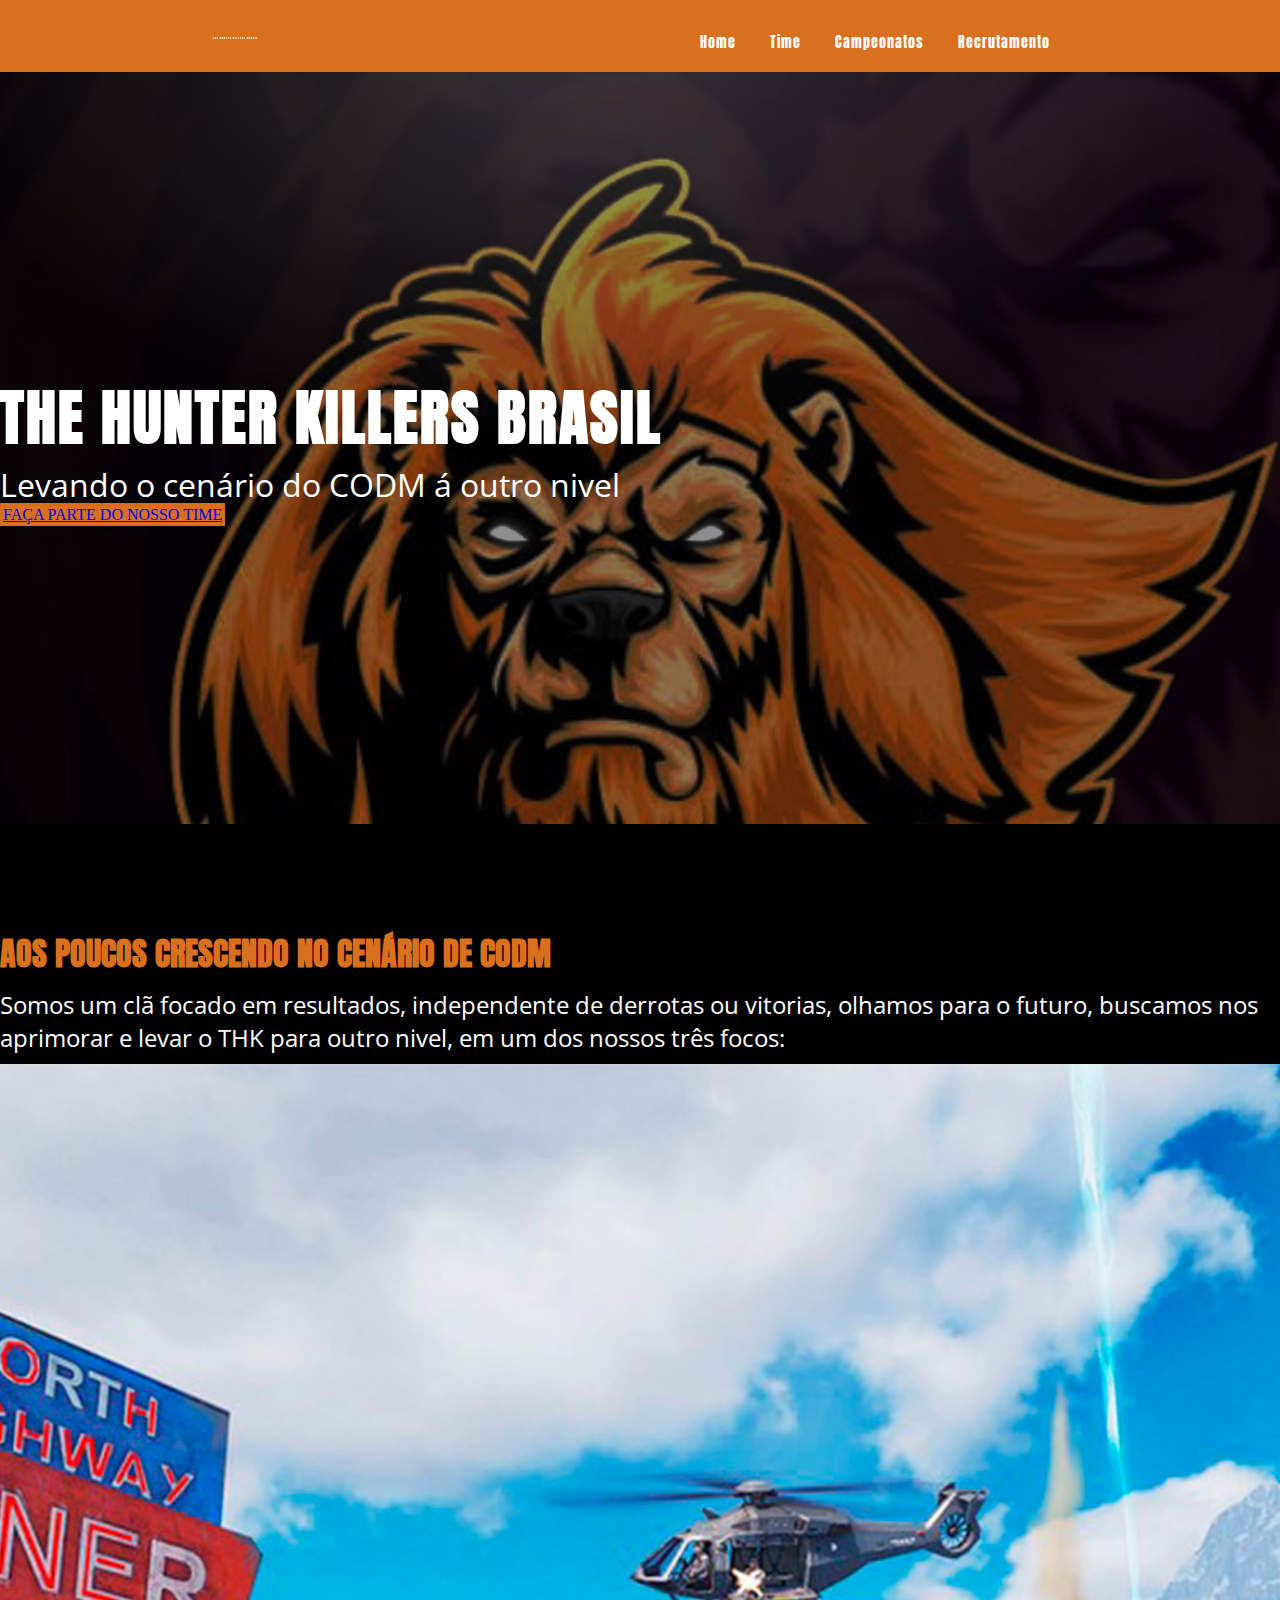
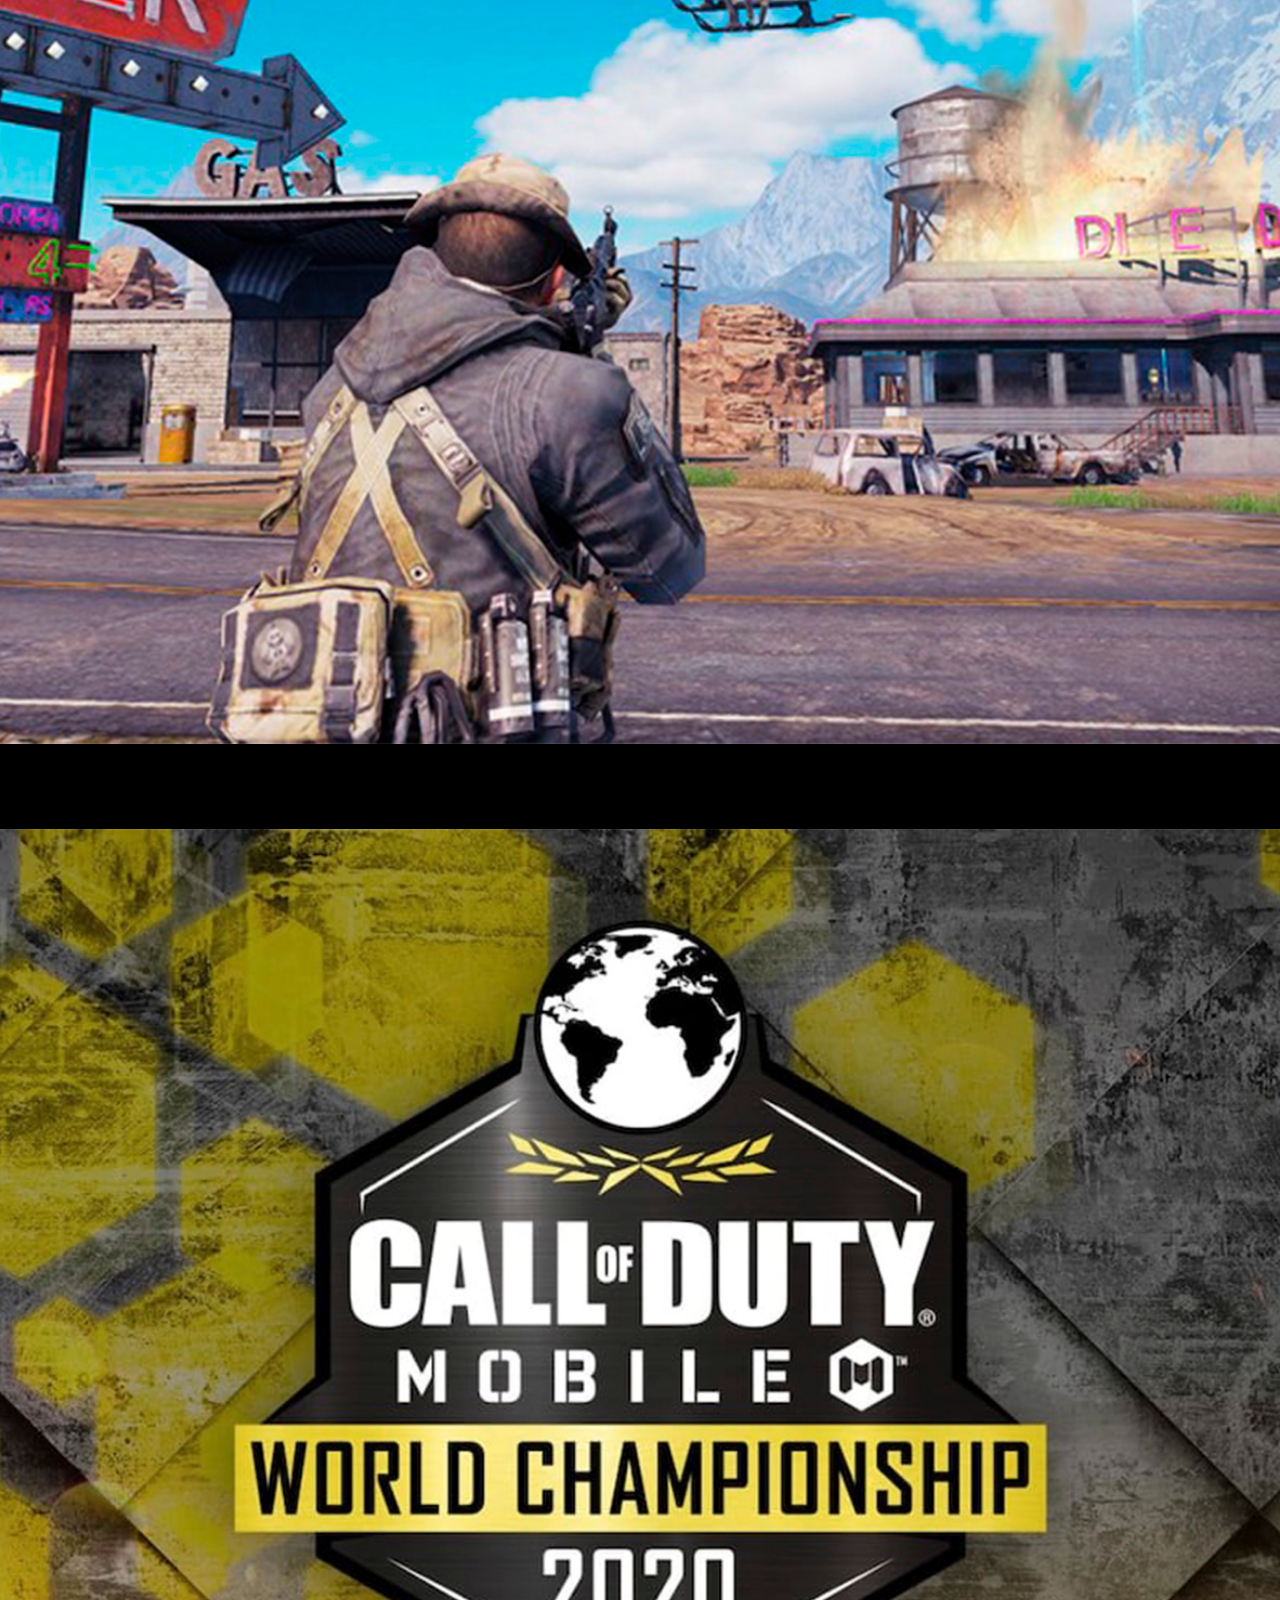
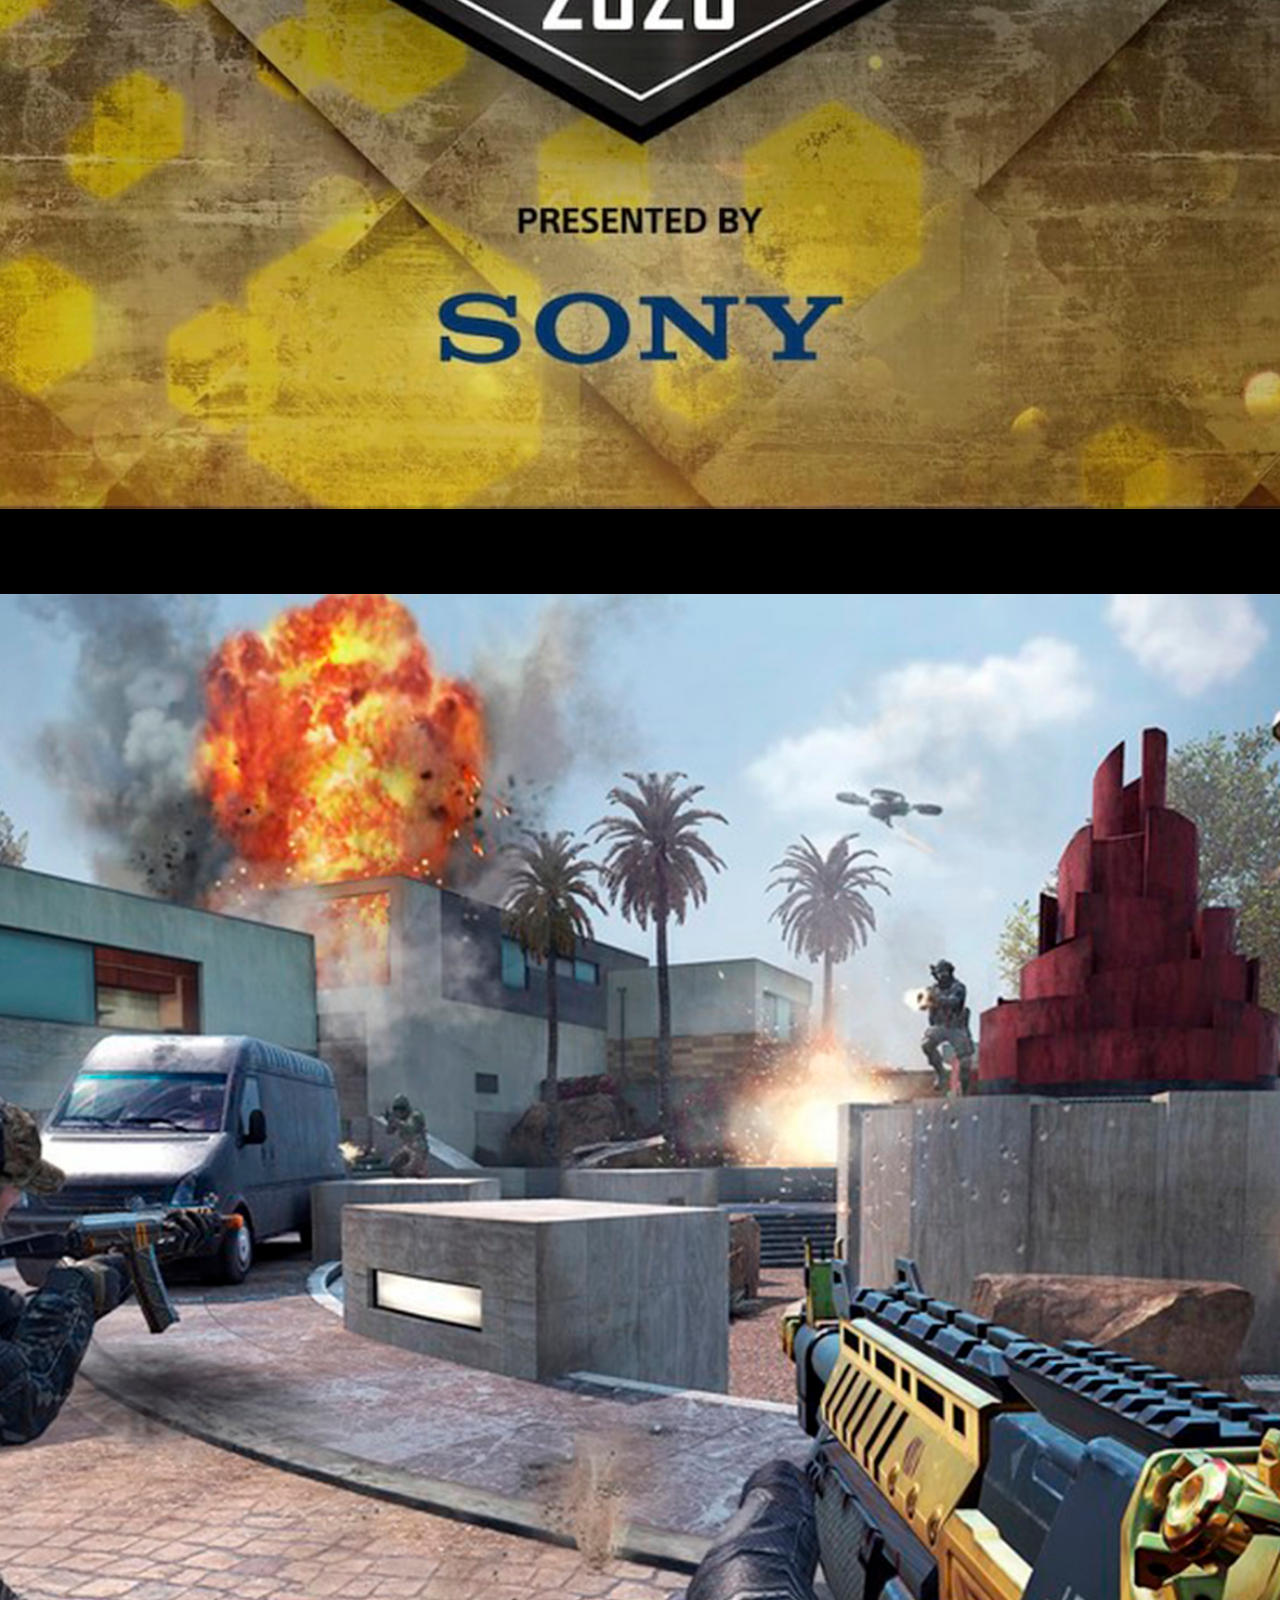
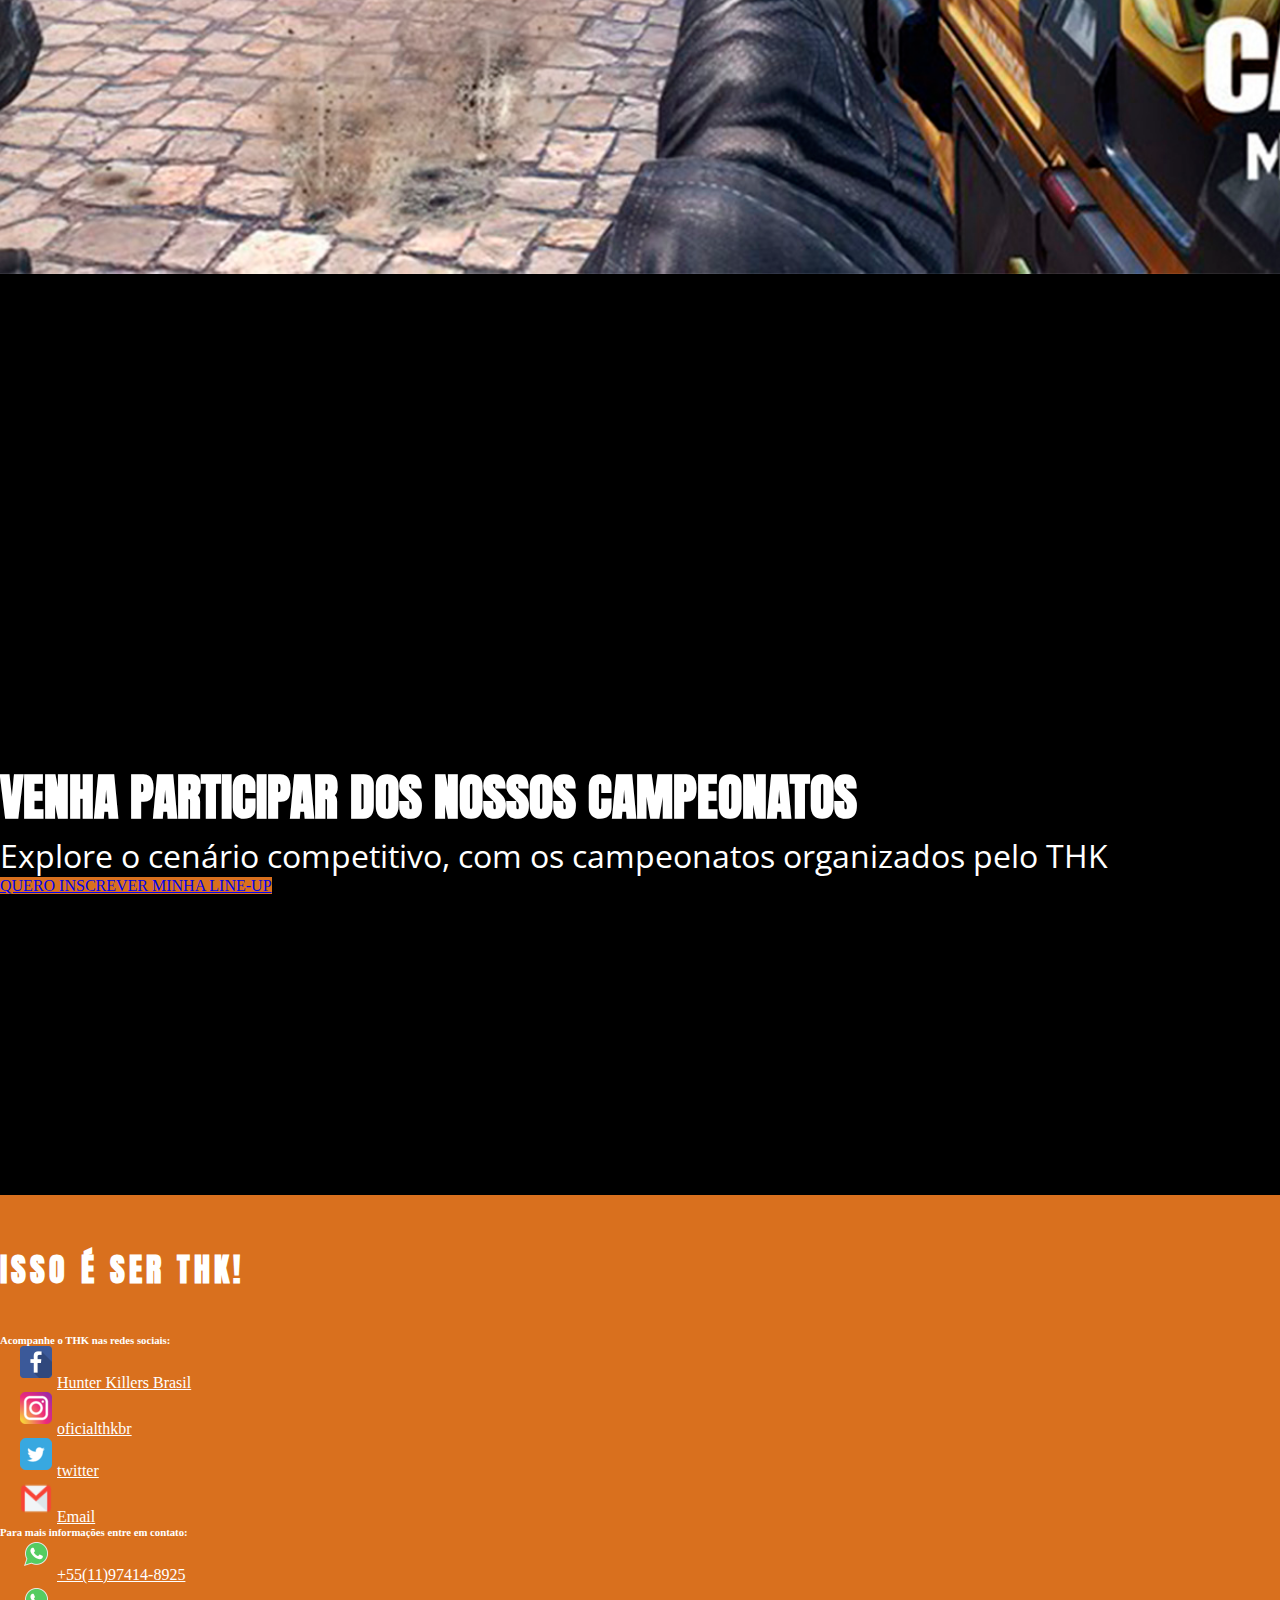
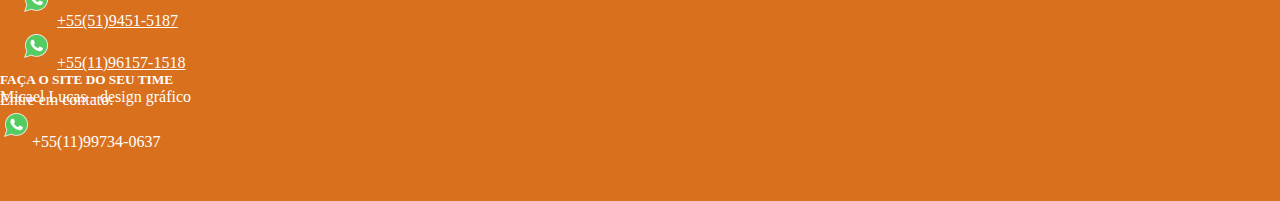
<file: index.html>
<!DOCTYPE html>

<html lang="pt-br">

    <head>
        <!-- Meta tags Obrigatórias -->
        <meta charset="utf-8">
        <meta name="viewport" content="width=device-width, initial-scale=1, shrink-to-fit=no">
        <meta http-equiv="X-UA-Compatible" content="ie=edge">
        <meta name="viewport" content="width=device-width, initial-scale=1.0, maximum-scale=1.0, user-scalable=no" />
        <!-- Bootstrap CSS -->
        <link rel="stylesheet" href="https://stackpath.bootstrapcdn.com/bootstrap/4.1.3/css/bootstrap.min.css" integrity="sha384-MCw98/SFnGE8fJT3GXwEOngsV7Zt27NXFoaoApmYm81iuXoPkFOJwJ8ERdknLPMO" crossorigin="anonymous">

        <link rel="stylesheet" type="text/css" href="style.css">

        <link href="https://fonts.googleapis.com/css2?family=Anton&display=swap" rel="stylesheet">
        <link href="https://fonts.googleapis.com/css2?family=Questrial&display=swap" rel="stylesheet">
        <link href="https://fonts.googleapis.com/css2?family=Open+Sans+Condensed:wght@300&display=swap" rel="stylesheet">

        <title>The Hunter Killers Brasil</title>
    </head>

    <body>

        <nav>
            
            <div class="logo">
                <h4>THE HUNTER KILLERS BRASIL</h4>
            </div>

            <ul class="nav-links">
                <li>
                    <a href="index.html">Home</a>
                </li>
                <li>
                    <a href="Time.html">Time</a>
                </li>
                <li>
                    <a href="Campeonatos.html">Campeonatos</a>
                </li>
                <li>
                    <a href="contatos.html">Recrutamento</a>
                </li>
            </ul>

            <div class="burger">
                <div class="line1"></div>
                <div class="line2"></div>
                <div class="line3"></div>
            </div>

        </nav>

        <script src="main.js"></script>


        <section class="header-site">
            <div class="container">
                <div class="row">
                    <div class="col-xs-12 col-sm-12 col-md-12 col-lg-12 ">
                        <h1 class="text-center">THE HUNTER KILLERS BRASIL</h1>
                        <p class="lead text-center" style="font-family: 'Open Sans Condensed', sans-serif; font-size: xx-large;">Levando o cenário do CODM á outro nivel</p>
                        <p class="text-center">
                            <a href="contatos.html" class="btn btn-danger">FAÇA PARTE DO NOSSO TIME</a>
                        </p>
                    </div>
                </div>
            </div>
        </section>
        
        
        <section class="content-site">
            <div class="container">
                <div class="row">
                    <div class="col-xs-12 col-sm-12 col-md-12 col-lg-12 ">
                        <h1 class="text-center" style="margin-top: 5px;">AOS POUCOS CRESCENDO NO CENÁRIO DE CODM</h1>
                        <p class="text-center" style="color: white; padding-top: 10px; padding-bottom: 10px; font-family: 'Open Sans Condensed', sans-serif; font-size: x-large">Somos um clã focado em resultados, independente de derrotas ou vitorias, olhamos para o futuro, buscamos nos aprimorar e levar o THK para outro nivel, em um dos nossos três focos:</p>
                    </div>
                </div>
                <div class="row">
                    <div class="col-xs-4 col-sm-6 col-md-4 col-lg-4 ">
                        <div class="img-thumbnail border border-warning"style="margin-bottom: 5px;">
                            <img src="images/battle.jpg" width="100%">
                            <div class="caption text-center">
                                <h3 style="font-family: 'Open Sans Condensed', sans-serif; font-size: xx-large; font-weight: bold;">Battle Royale Competitivo</h3>
                                <p>Uma expêriencia imersiva para solos e squads de battle royale, com x-treinos semanais e competições para elevar o nível de desafio de nossos players.</p>
                            </div>
                        </div>
                    </div>
                    <div class="col-xs-4 col-sm-6 col-md-4 col-lg-4">
                        <div class="img-thumbnail border border-warning mx-auto d-block" style="margin-bottom: 5px;">
                            <img src="images/competitivo.jpg" width="100%">
                            <div class="caption text-center">
                                <h3 style="font-family: 'Open Sans Condensed', sans-serif; font-size: xx-large; font-weight: bold;">MJ Competitivo</h3>
                                <p>Uma chance para aqueles que vivem o CODM mostrarem seu talento para o mundo, com treinos cinco vezes por semana, xlines e o mais importante, competições. </p>
                            </div>
                        </div>
                    </div>
                    <div class="col-xs-4 col-sm-12 col-md-4 col-lg-4">
                        <div class="img-thumbnail border border-warning" style="margin-bottom: 5px;">
                            <img src="images/mj.jpg" width="100%">
                            <div class="caption text-center">
                                <h3 style="font-family: 'Open Sans Condensed', sans-serif; font-size: xx-large; font-weight: bold;">MJ e BR Recreativos</h3>
                                <p>Uma alternativa para aqueles que tem pouco tempo para treinos, mas gostam de vivenciar um ambiente com players para fazer companhia nas partidas.</p>
                            </div>
                        </div>
                    </div>
                </div>
            </div>
        </section>

        <section class="img-site">
            <div class="container">
                <div class="row">
                    <div class="col-xs-12 col-sm-12 col-md-12 col-lg-12 ">
                        <h1 class="text-center" style="font-size: 50px;">VENHA PARTICIPAR DOS NOSSOS CAMPEONATOS</h1>
                        <p class="lead text-center" style="color: white; font-family: 'Open Sans Condensed', sans-serif; font-size: xx-large; ">Explore o cenário competitivo, com os campeonatos organizados pelo THK</p>
                        <p class="text-center">
                            <a href="Campeonatos.html" class="btn btn-danger">QUERO INSCREVER MINHA LINE-UP</a>
                        </p>
                    </div>
                </div>
            </div>
        </section>

        <section class="footer-site" style="background-color: #D9701E;">
            <div class="container">
                <div class="row">
                    <div class="col-xs-12 col-sm-12 col-md-12 col-lg-12 ">
                        <h1 class="text-center" style="margin-bottom: 40px; font-family: 'Anton', sans-serif; letter-spacing: 4px;">ISSO É SER THK!</h1>
                    </div>
                </div>
                <div class="row">
                    <div class="col-xs-4 col-sm-4 col-md-4 col-lg-4">
                        <h6>Acompanhe o THK nas redes sociais:</h6>
                        <div>
                            <a href="https://www.facebook.com/Hunter-Killers-Brasil-102956891313825" target="blank" style="margin-left: 20px;"><img src="images/facebook_icon-icons.com_53612.png" style="margin-right: 5px; padding-bottom: 10px;">Hunter Killers Brasil</a>
                        </div>
                        <div>
                            <a href="https://www.instagram.com/oficialthkbr/" target="blank" style="margin-left: 20px;"><img src="images/iconfinder-social-media-applications-3instagram-4102579_113804.png" style="margin-right: 5px; padding-bottom: 10px;">oficialthkbr</a>
                        </div>       
                        <div>
                            <a href="#" style="margin-left: 20px;"><img src="images/1491579583-yumminkysocialmedia02_83111.png" style="margin-right: 5px; padding-bottom: 6px;">twitter</a>
                        </div>     
                        <div>
                            <a href="#" style="margin-left: 20px;"><img src="images/4202011emailgmaillogomailsocialsocialmedia-115677_115624.png" width="32px" height="37px" style="margin-right: 5px; margin-bottom: 5px;">Email</a>
                        </div> 
                    </div>        
                    <div class="col-xs-4 col-sm-4 col-md-4 col-lg-4">
                        <h6>Para mais informações entre em contato:</h6>
                        <div>
                            <a href="#" style="margin-left: 20px;"><img src="images/Whatsapp_icon-icons.com_66931.png" style="margin-right: 5px; padding-bottom: 10px;">+55(11)97414-8925</a>
                        </div>
                        <div>
                            <a href="#" style="margin-left: 20px;"><img src="images/Whatsapp_icon-icons.com_66931.png" style="margin-right: 5px; padding-bottom: 10px;">+55(51)9451-5187</a>
                        </div>       
                        <div>
                            <p><a href="#" style="margin-left: 20px;"><img src="images/Whatsapp_icon-icons.com_66931.png" style="margin-right: 5px; padding-bottom: 6px;">+55(11)96157-1518</a></p>
                        </div>     
                    </div>
                    <div class="col-xs-4 col-sm-4 col-md-4 col-lg-4"> 
                        <h5 class="text-center">FAÇA O SITE DO SEU TIME</h5>
                        <p class="text-center">Micael Lucas - design gráfico</p>
                        <p class="text-center" style="margin-top: -15px;">Entre em contato:</p>
                        <p class="text-center"><a class="text-center" style="text-align: center;"><img src="images/Whatsapp_icon-icons.com_66931.png" style="padding-bottom: 6px;">+55(11)99734-0637</a></p>   
                </div>
            </div>
        </section>

    </body>

</html>
</file>
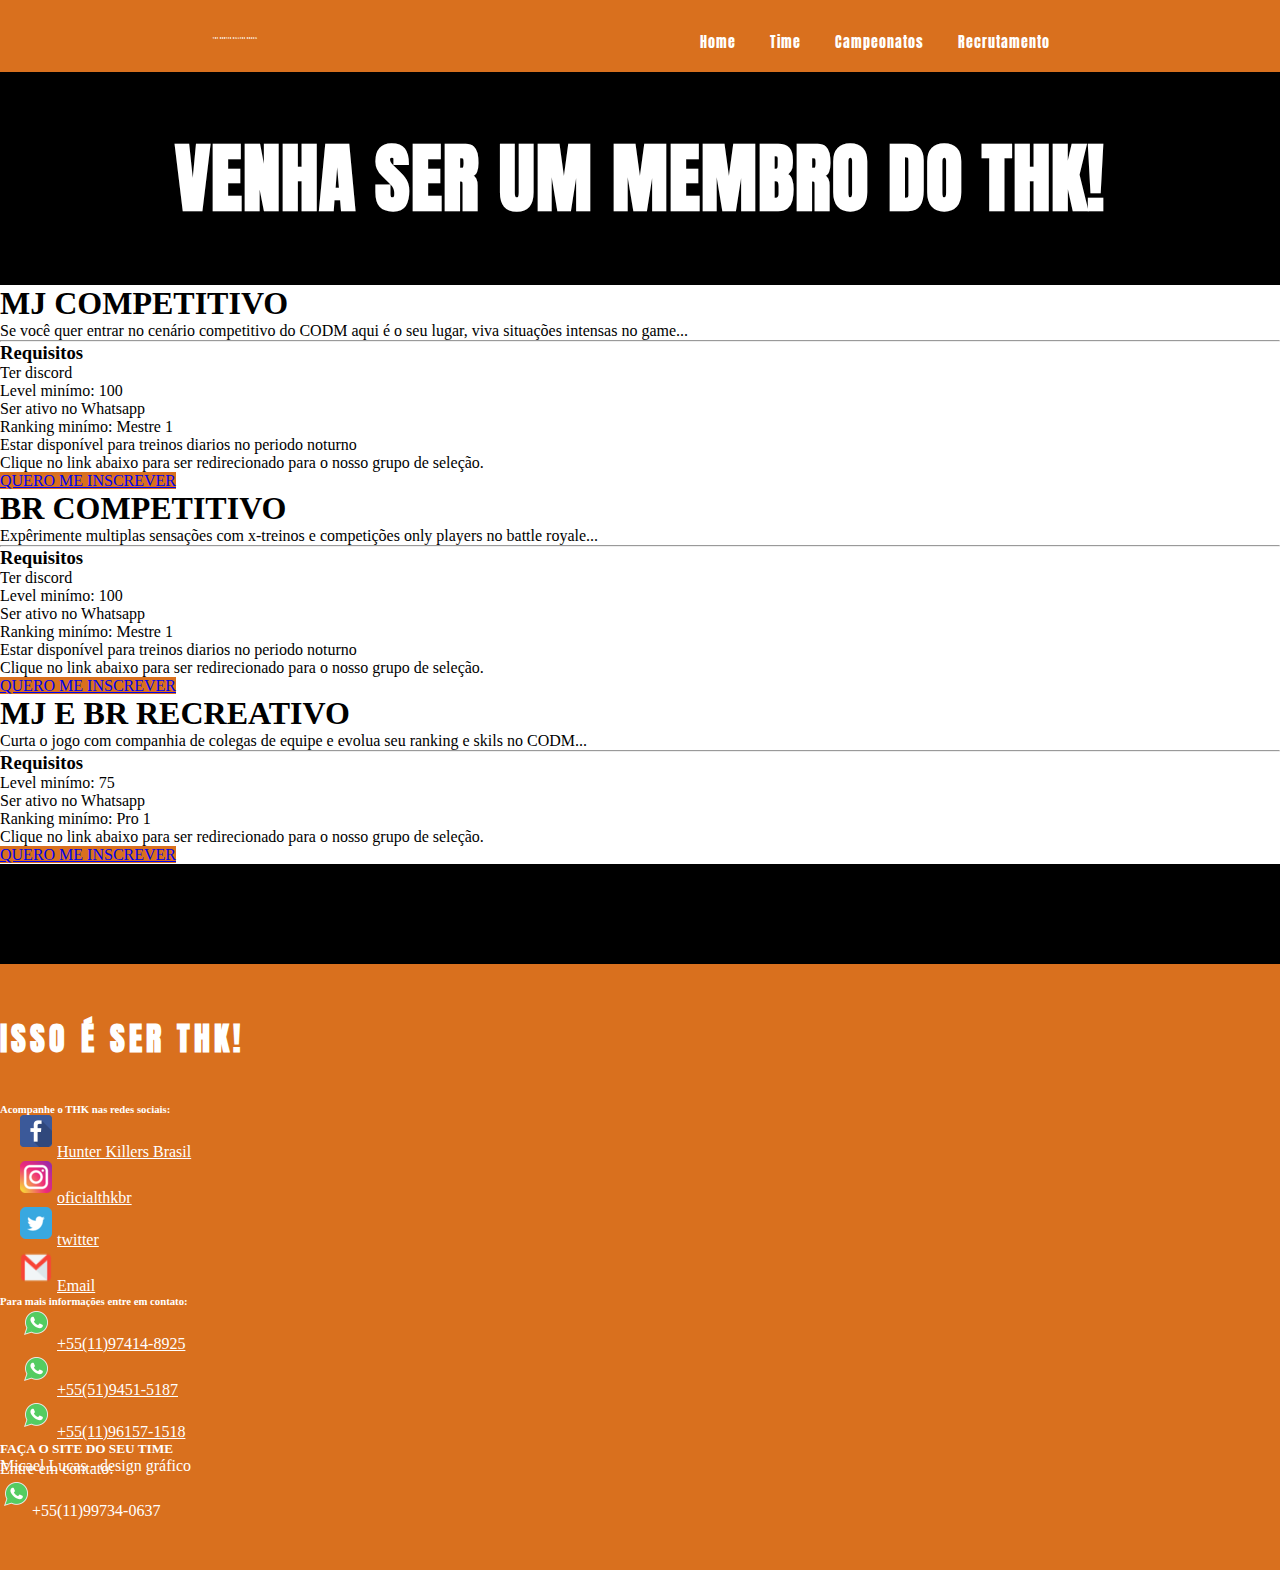
<file: contatos.html>
<!DOCTYPE html>

<html lang="pt-br">

    <head>
        <!-- Meta tags Obrigatórias -->
        <meta charset="utf-8">
        <meta name="viewport" content="width=device-width, initial-scale=1, shrink-to-fit=no">
        <meta http-equiv="X-UA-Compatible" content="ie=edge">
        <!-- Bootstrap CSS -->
        <link rel="stylesheet" href="https://stackpath.bootstrapcdn.com/bootstrap/4.1.3/css/bootstrap.min.css" integrity="sha384-MCw98/SFnGE8fJT3GXwEOngsV7Zt27NXFoaoApmYm81iuXoPkFOJwJ8ERdknLPMO" crossorigin="anonymous">

        <link rel="stylesheet" type="text/css" href="style.css">

        <link href="https://fonts.googleapis.com/css2?family=Anton&display=swap" rel="stylesheet">
        <link href="https://fonts.googleapis.com/css2?family=Questrial&display=swap" rel="stylesheet">
        <link href="https://fonts.googleapis.com/css2?family=Open+Sans+Condensed:wght@300&display=swap" rel="stylesheet">

        <title>The Hunter Killers Brasil</title>
    </head>

    <body>

        <nav>
            
            <div class="logo">
                <h4>THE HUNTER KILLERS BRASIL</h4>
            </div>

            <ul class="nav-links">
                <li>
                    <a href="index.html">Home</a>
                </li>
                <li>
                    <a href="Time.html">Time</a>
                </li>
                <li>
                    <a href="Campeonatos.html">Campeonatos</a>
                </li>
                <li>
                    <a href="contatos.html">Recrutamento</a>
                </li>
            </ul>

            <div class="burger">
                <div class="line1"></div>
                <div class="line2"></div>
                <div class="line3"></div>
            </div>

        </nav>

        <script src="main.js"></script>

        <section class="contatos">
            <div class="container" style="margin-top: 50px; margin-bottom: 100px ;">
                <h1 style="text-align: center; color: white; margin: 50px; font-family: 'Anton', sans-serif; letter-spacing: 1px; font-size: 75px;">VENHA SER UM MEMBRO DO THK!</h1>
                <div class="jumbotron" style="background-color: white; color: black; border: 10px #D9701E;">
                    <h1 class="display-4">MJ COMPETITIVO</h1>
                    <p class="lead">Se você quer entrar no cenário competitivo do CODM aqui é o seu lugar, viva situações intensas no game...</p>
                    <hr class="my-4" style="background-color: #D9701E; height: 1px;">
                    <h3>Requisitos</h3>
                    <ul style="list-style-type: none; list-style: none;">
                        <li>Ter discord</li> 
                        <li>Level minímo: 100</li>
                        <li>Ser ativo no Whatsapp</li>
                        <li>Ranking minímo: Mestre 1</li>                        
                        <li>Estar disponível para treinos diarios no periodo noturno</li>
                    </ul>
                    <p></p>
                    <p></p>
                    <p>Clique no link abaixo para ser redirecionado para o nosso grupo de seleção.</p>
                    <a class="btn btn-primary btn-lg" href="#" role="button" style="background-color:#D9701E; border:#D9701E;">QUERO ME INSCREVER</a>
                </div>
                <div class="jumbotron" style="background-color: white; color: black; border: 10px #D9701E;">
                    <h1 class="display-4">BR COMPETITIVO</h1>
                    <p class="lead">Expêrimente multiplas sensações com x-treinos e competições only players no battle royale...</p>
                    <hr class="my-4" style="background-color: #D9701E; height: 1px;">
                    <h3>Requisitos</h3>
                    <ul style="list-style-type: none; list-style: none;">
                        <li>Ter discord</li> 
                        <li>Level minímo: 100</li>
                        <li>Ser ativo no Whatsapp</li>
                        <li>Ranking minímo: Mestre 1</li>                        
                        <li>Estar disponível para treinos diarios no periodo noturno</li>
                    </ul>
                    <p></p>
                    <p></p>
                    <p>Clique no link abaixo para ser redirecionado para o nosso grupo de seleção.</p>
                    <a class="btn btn-primary btn-lg" href="#" role="button" style="background-color:#D9701E; border:#D9701E;">QUERO ME INSCREVER</a>
                </div>
                <div class="jumbotron" style="background-color: white; color: black; border: 10px #D9701E;">
                    <h1 class="display-4">MJ E BR RECREATIVO</h1>
                    <p class="lead">Curta o jogo com companhia de colegas de equipe e evolua seu ranking e skils no CODM...</p>
                    <hr class="my-4" style="background-color: #D9701E; height: 1px;"><h3>Requisitos</h3>
                    <ul style="list-style-type: none; list-style: none;">
                        <li>Level minímo: 75</li>
                        <li>Ser ativo no Whatsapp</li>
                        <li>Ranking minímo: Pro 1</li>
                    </ul>
                    <p>Clique no link abaixo para ser redirecionado para o nosso grupo de seleção.</p>
                    <a class="btn btn-primary btn-lg" href="#" role="button" style="background-color:#D9701E; border:#D9701E;">QUERO ME INSCREVER</a>
                </div>
            </div>
            
        </section>

        <section class="footer-site" style="background-color: #D9701E;">
            <div class="container">
                <div class="row">
                    <div class="col-xs-12 col-sm-12 col-md-12 col-lg-12 ">
                        <h1 class="text-center" style="margin-bottom: 40px; font-family: 'Anton', sans-serif; letter-spacing: 4px;">ISSO É SER THK!</h1>
                    </div>
                </div>
                <div class="row">
                    <div class="col-xs-4 col-sm-4 col-md-4 col-lg-4">
                        <h6>Acompanhe o THK nas redes sociais:</h6>
                        <div>
                            <a href="https://www.facebook.com/Hunter-Killers-Brasil-102956891313825" target="blank" style="margin-left: 20px;"><img src="images/facebook_icon-icons.com_53612.png" style="margin-right: 5px; padding-bottom: 10px;">Hunter Killers Brasil</a>
                        </div>
                        <div>
                            <a href="https://www.instagram.com/oficialthkbr/" target="blank" style="margin-left: 20px;"><img src="images/iconfinder-social-media-applications-3instagram-4102579_113804.png" style="margin-right: 5px; padding-bottom: 10px;">oficialthkbr</a>
                        </div>       
                        <div>
                            <a href="#" style="margin-left: 20px;"><img src="images/1491579583-yumminkysocialmedia02_83111.png" style="margin-right: 5px; padding-bottom: 6px;">twitter</a>
                        </div>     
                        <div>
                            <a href="#" style="margin-left: 20px;"><img src="images/4202011emailgmaillogomailsocialsocialmedia-115677_115624.png" width="32px" height="37px" style="margin-right: 5px; margin-bottom: 5px;">Email</a>
                        </div> 
                    </div>        
                    <div class="col-xs-4 col-sm-4 col-md-4 col-lg-4">
                        <h6>Para mais informações entre em contato:</h6>
                        <div>
                            <a href="#" style="margin-left: 20px;"><img src="images/Whatsapp_icon-icons.com_66931.png" style="margin-right: 5px; padding-bottom: 10px;">+55(11)97414-8925</a>
                        </div>
                        <div>
                            <a href="#" style="margin-left: 20px;"><img src="images/Whatsapp_icon-icons.com_66931.png" style="margin-right: 5px; padding-bottom: 10px;">+55(51)9451-5187</a>
                        </div>       
                        <div>
                            <p><a href="#" style="margin-left: 20px;"><img src="images/Whatsapp_icon-icons.com_66931.png" style="margin-right: 5px; padding-bottom: 6px;">+55(11)96157-1518</a></p>
                        </div>     
                    </div>
                    <div class="col-xs-4 col-sm-4 col-md-4 col-lg-4"> 
                        <h5 class="text-center">FAÇA O SITE DO SEU TIME</h5>
                        <p class="text-center">Micael Lucas - design gráfico</p>
                        <p class="text-center" style="margin-top: -15px;">Entre em contato:</p>
                        <p class="text-center"><a class="text-center" style="text-align: center;"><img src="images/Whatsapp_icon-icons.com_66931.png" style="padding-bottom: 6px;">+55(11)99734-0637</a></p>   
                </div>
            </div>
        </section>
    </body>
</file>
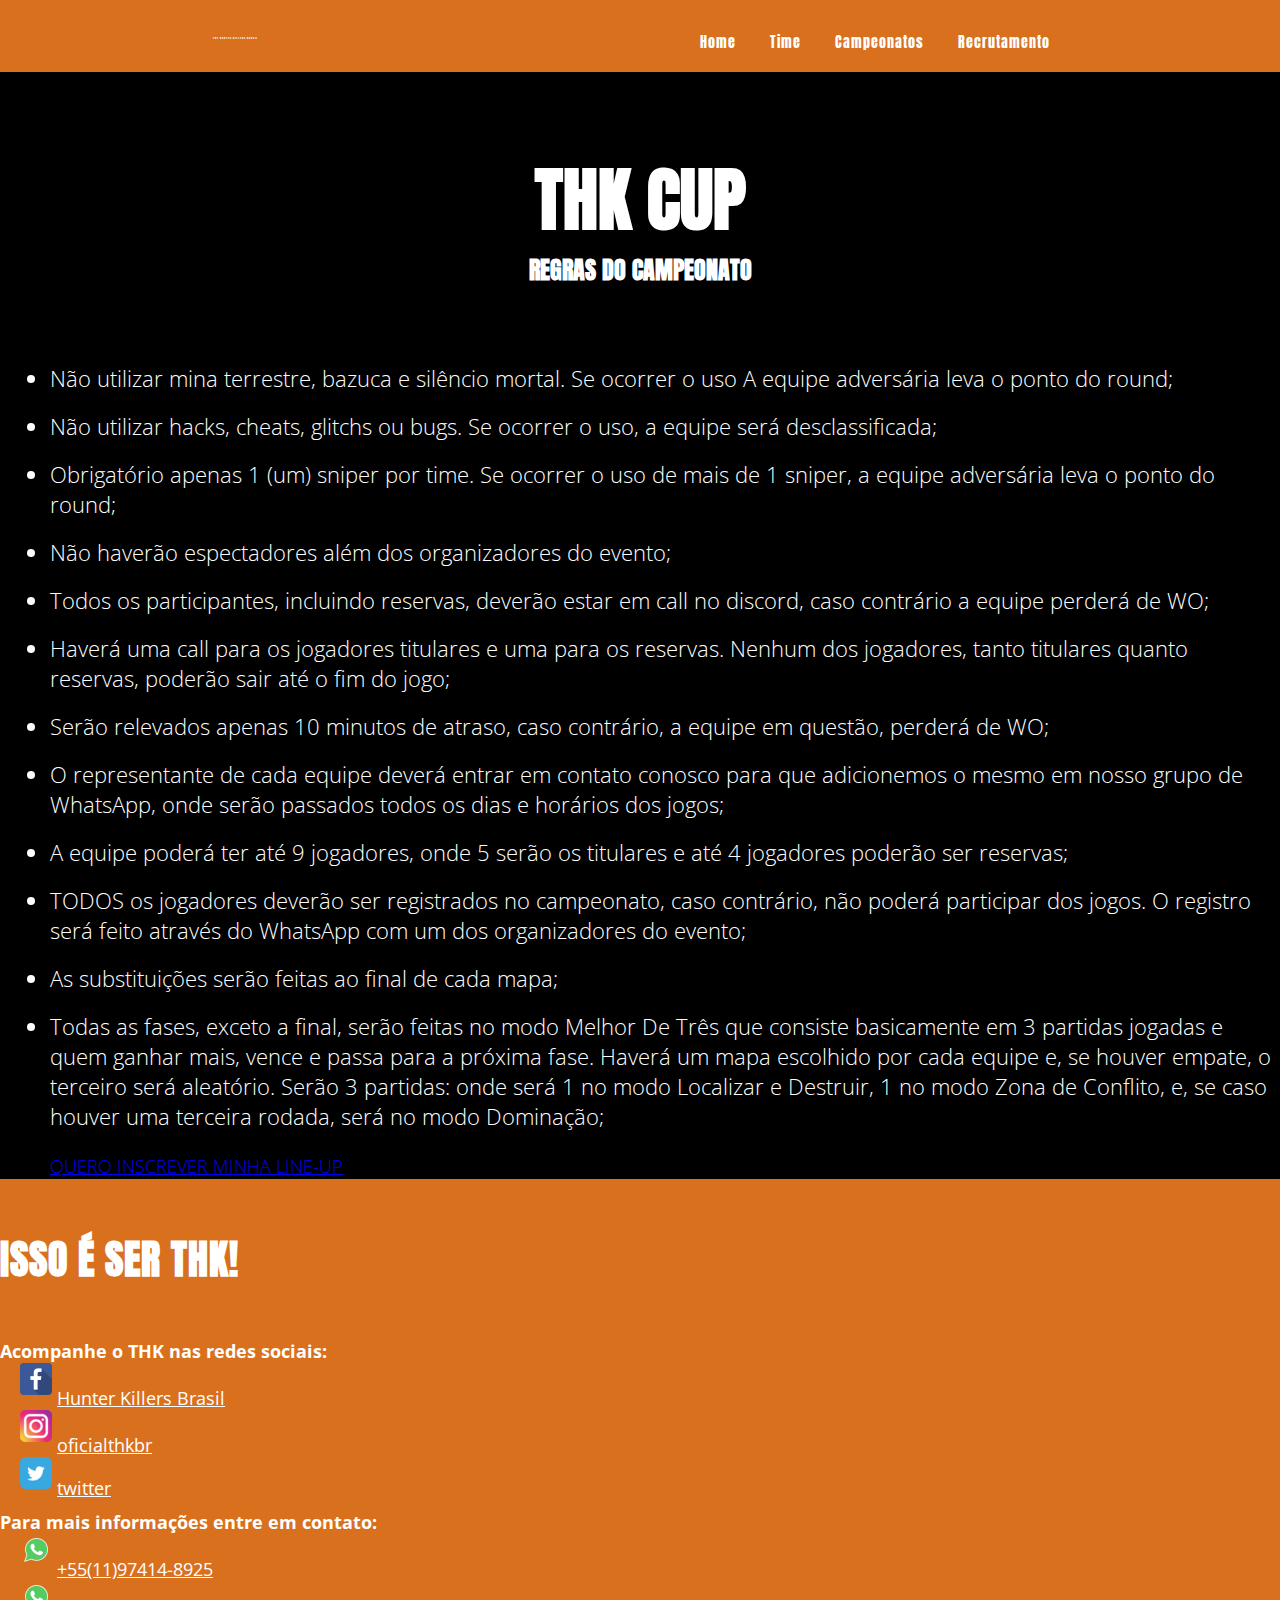
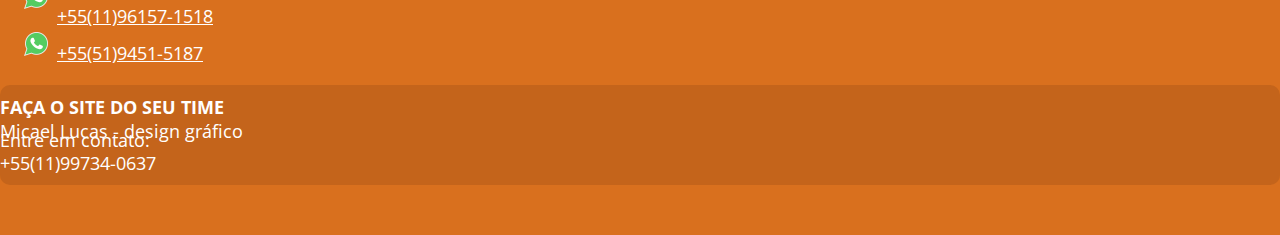
<file: regras.html>
<!DOCTYPE html>

<html lang="pt-br">

    <head>
        <!-- Meta tags Obrigatórias -->
        <meta charset="utf-8">
        <meta name="viewport" content="width=device-width, initial-scale=1, shrink-to-fit=no">
        <meta http-equiv="X-UA-Compatible" content="ie=edge">
        <meta name="viewport" content="width=device-width, initial-scale=1.0, maximum-scale=1.0, user-scalable=no" />
        <!-- Bootstrap CSS -->
        <link rel="stylesheet" href="https://stackpath.bootstrapcdn.com/bootstrap/4.1.3/css/bootstrap.min.css" integrity="sha384-MCw98/SFnGE8fJT3GXwEOngsV7Zt27NXFoaoApmYm81iuXoPkFOJwJ8ERdknLPMO" crossorigin="anonymous">

        <link rel="stylesheet" type="text/css" href="style.css">

        <link href="https://fonts.googleapis.com/css2?family=Anton&display=swap" rel="stylesheet">
        <link href="https://fonts.googleapis.com/css2?family=Questrial&display=swap" rel="stylesheet">
        <link href="https://fonts.googleapis.com/css2?family=Open+Sans+Condensed:wght@300&display=swap" rel="stylesheet">

        <title>The Hunter Killers Brasil</title>
    </head>

    <body>

        <nav>
            
            <div class="logo">
                <h4>THE HUNTER KILLERS BRASIL</h4>
            </div>

            <ul class="nav-links">
                <li>
                    <a href="index.html">Home</a>
                </li>
                <li>
                    <a href="Time.html">Time</a>
                </li>
                <li>
                    <a href="Campeonatos.html">Campeonatos</a>
                </li>
                <li>
                    <a href="contatos.html">Recrutamento</a>
                </li>
            </ul>

            <div class="burger">
                <div class="line1"></div>
                <div class="line2"></div>
                <div class="line3"></div>
            </div>

        </nav>

        <script src="main.js"></script>

        <section class="regras">
            <div class="container-fluid">
                <div class="row">
                    <div class="col-xs-12 col-lg-12 col-sm-12 col-md-12">
                        <h1 style="text-align: center; color: white; font-family: 'Anton', sans-serif; padding-top: 75px; font-size: 70px;">THK CUP</h1>
                        <h2 style="text-align: center; color: white; font-family: 'Anton', sans-serif; padding-bottom: 75px;">REGRAS DO CAMPEONATO</h2>

                    </div>
                    <div class="col-xs-12 col-lg-12 col-sm-12 col-md-12" style="margin-top: px; text-align: left; font-family: 'Open Sans Condensed', sans-serif; font-size: 22px; color: white; font-weight: lighter; padding-left: 50px;">
                        <ul>
                            <li style="padding-bottom: 18px">Não utilizar mina terrestre, bazuca e silêncio mortal. Se ocorrer o uso A equipe adversária leva o ponto do round;</li><p></p>
                            <li style="padding-bottom: 18px">Não utilizar hacks, cheats, glitchs ou bugs. Se ocorrer o uso, a equipe será desclassificada;</li><p></p>
                            <li style="padding-bottom: 18px">Obrigatório apenas 1 (um) sniper por time. Se ocorrer o uso de mais de 1 sniper, a equipe adversária leva o ponto do round;</li><p></p>
                            <li style="padding-bottom: 18px">Não haverão espectadores além dos organizadores do evento;</li><p></p>
                            <li style="padding-bottom: 18px">Todos os participantes, incluindo reservas, deverão estar em call no discord, caso contrário a equipe perderá de WO;</li><p></p>
                            <li style="padding-bottom: 18px">Haverá uma call para os jogadores titulares e uma para os reservas. Nenhum dos jogadores, tanto titulares quanto reservas, poderão sair até o fim do jogo;</li><p></p>
                            <li style="padding-bottom: 18px">Serão relevados apenas 10 minutos de atraso, caso contrário, a equipe em questão, perderá de WO;</li><p></p>
                            <li style="padding-bottom: 18px">O representante de cada equipe deverá entrar em contato conosco para que adicionemos o mesmo em nosso grupo de WhatsApp, onde serão passados todos os dias e horários dos jogos; </li><p></p>
                            <li style="padding-bottom: 18px">A equipe poderá ter até 9 jogadores, onde 5 serão os titulares e até 4 jogadores poderão ser reservas; </li><p></p>
                            <li style="padding-bottom: 18px">TODOS os jogadores deverão ser registrados no campeonato, caso contrário, não poderá participar dos jogos. O registro será feito através do WhatsApp com um dos organizadores do evento;</li><p></p>
                            <li style="padding-bottom: 18px">As substituições serão feitas ao final de cada mapa;</li><p></p>
                            <li style="padding-bottom: 18px">Todas as fases, exceto a final, serão feitas no modo Melhor De Três que consiste basicamente em 3 partidas jogadas e quem ganhar mais, vence e passa para a próxima fase. Haverá um mapa escolhido por cada equipe e, se houver empate, o terceiro será aleatório. Serão 3 partidas: onde será 1 no modo Localizar e Destruir, 1 no modo Zona de Conflito, e, se caso houver uma terceira rodada, será no modo Dominação;</li><p></p>
                        </ul><p></p>
                        <div class="text-center">
                            <a class="btn btn-danger" style="font-family: 'Open Sans Condensed', sans-serif; font-size: large; align-items: center; text-align: center;" href="https://forms.gle/aekNqCcYdK4ykDkf6" target="blank">QUERO INSCREVER MINHA LINE-UP</a>
                        </div>
                    </div>
                </div>
            </div>
        </section>
        <section class="footer-site" style="background-color: #D9701E;">
            <div class="container">
                <div class="row">
                    <div class="col-xs-12 col-sm-12 col-md-12 col-lg-12 ">
                        <h1 class="text-center" style="margin-bottom: 40px; font-family: 'Anton', sans-serif; letter-spacing: 1px; font-size: 40px;">ISSO É SER THK!</h1>
                    </div>
                </div>
                <div class="row" style="font-family: 'Open Sans Condensed', sans-serif; font-size: large">
                    <div class="col-xs-4 col-sm-4 col-md-4 col-lg-4">
                        <h4 style="padding-top: 10px;">Acompanhe o THK nas redes sociais:</h4>
                        <div>
                            <a href="https://www.facebook.com/Hunter-Killers-Brasil-102956891313825" target="blank" style="margin-left: 20px;"><img src="images/facebook_icon-icons.com_53612.png" style="margin-right: 5px; padding-bottom: 10px;">Hunter Killers Brasil</a>
                        </div>
                        <div>
                            <a href="https://www.instagram.com/oficialthkbr/" target="blank" style="margin-left: 20px;"><img src="images/iconfinder-social-media-applications-3instagram-4102579_113804.png" style="margin-right: 5px; padding-bottom: 10px;">oficialthkbr</a>
                        </div>       
                        <div>
                            <a href="#" style="margin-left: 20px;"><img src="images/1491579583-yumminkysocialmedia02_83111.png" style="margin-right: 5px; padding-bottom: 6px;">twitter</a>
                        </div>     
                        
                    </div>        
                    <div class="col-xs-4 col-sm-4 col-md-4 col-lg-4">
                        <h4 style="padding-top: 10px;">Para mais informações entre em contato:</h4>
                        <div>
                            <a href="#" style="margin-left: 20px;"><img src="images/Whatsapp_icon-icons.com_66931.png" style="margin-right: 5px; padding-bottom: 10px;">+55(11)97414-8925</a>
                        </div>
                        <div>
                            <a href="#" style="margin-left: 20px;"><img src="images/Whatsapp_icon-icons.com_66931.png" style="margin-right: 5px; padding-bottom: 10px;">+55(11)96157-1518</a>
                        </div>       
                        <div>
                            <p><a href="#" style="margin-left: 20px;"><img src="images/Whatsapp_icon-icons.com_66931.png" style="margin-right: 5px;;">+55(51)9451-5187</a></p>
                        </div>     
                    </div>
                    <div class="col-xs-4 col-sm-4 col-md-4 col-lg-4"> 
                        <div class="container" style="background-color: #c4641b; border-radius: 10px; color: white;">
                            <h4 class="text-center" style="margin-top: 20px; padding-top: 10px;">FAÇA O SITE DO SEU TIME</h4>
                            <p class="text-center">Micael Lucas - design gráfico</p>
                            <p class="text-center" style="margin-top: -15px; margin-bottom: -1px;">Entre em contato:</p>
                            <p class="text-center" style="padding-bottom: 10px;"><a class="text-center" style="text-align: center;">+55(11)99734-0637</a></p>
                        </div>  
                    </div>
                </div>
            </div>
        </section>
    </body>
</html>
</file>
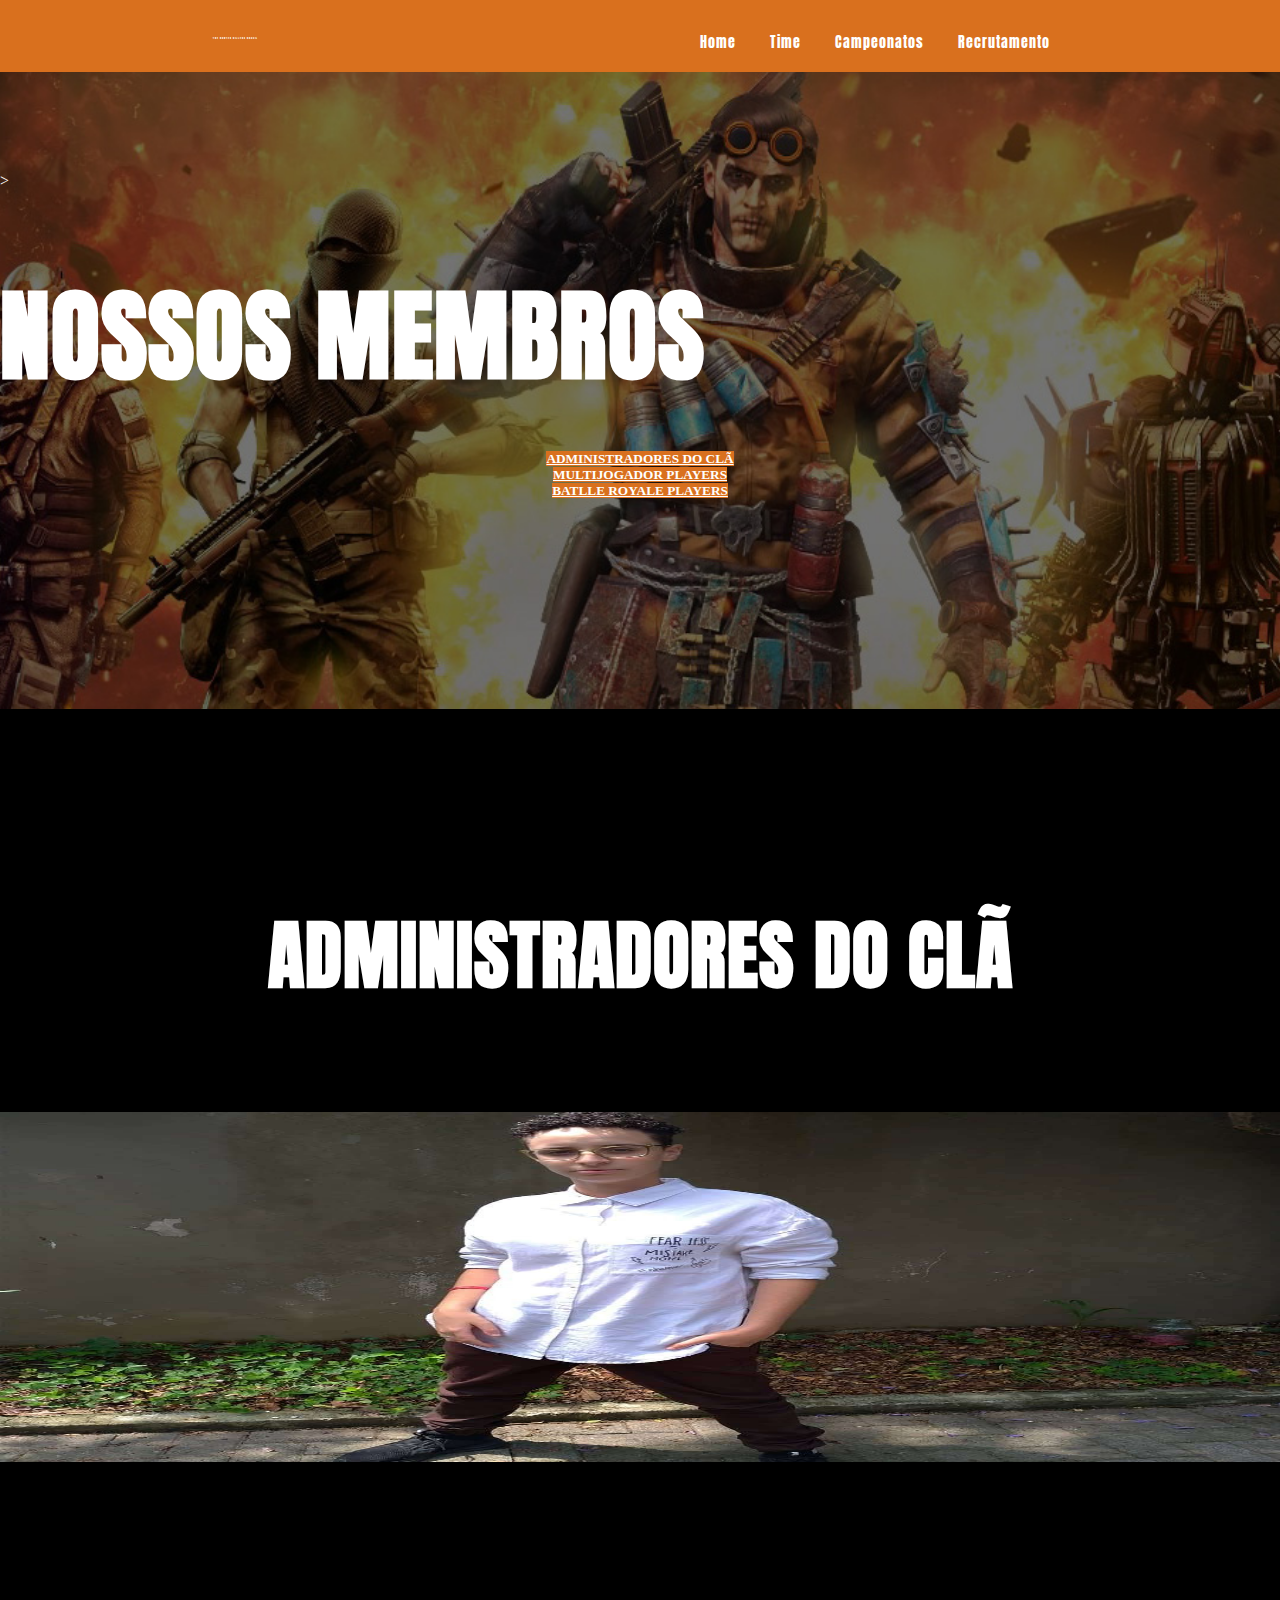
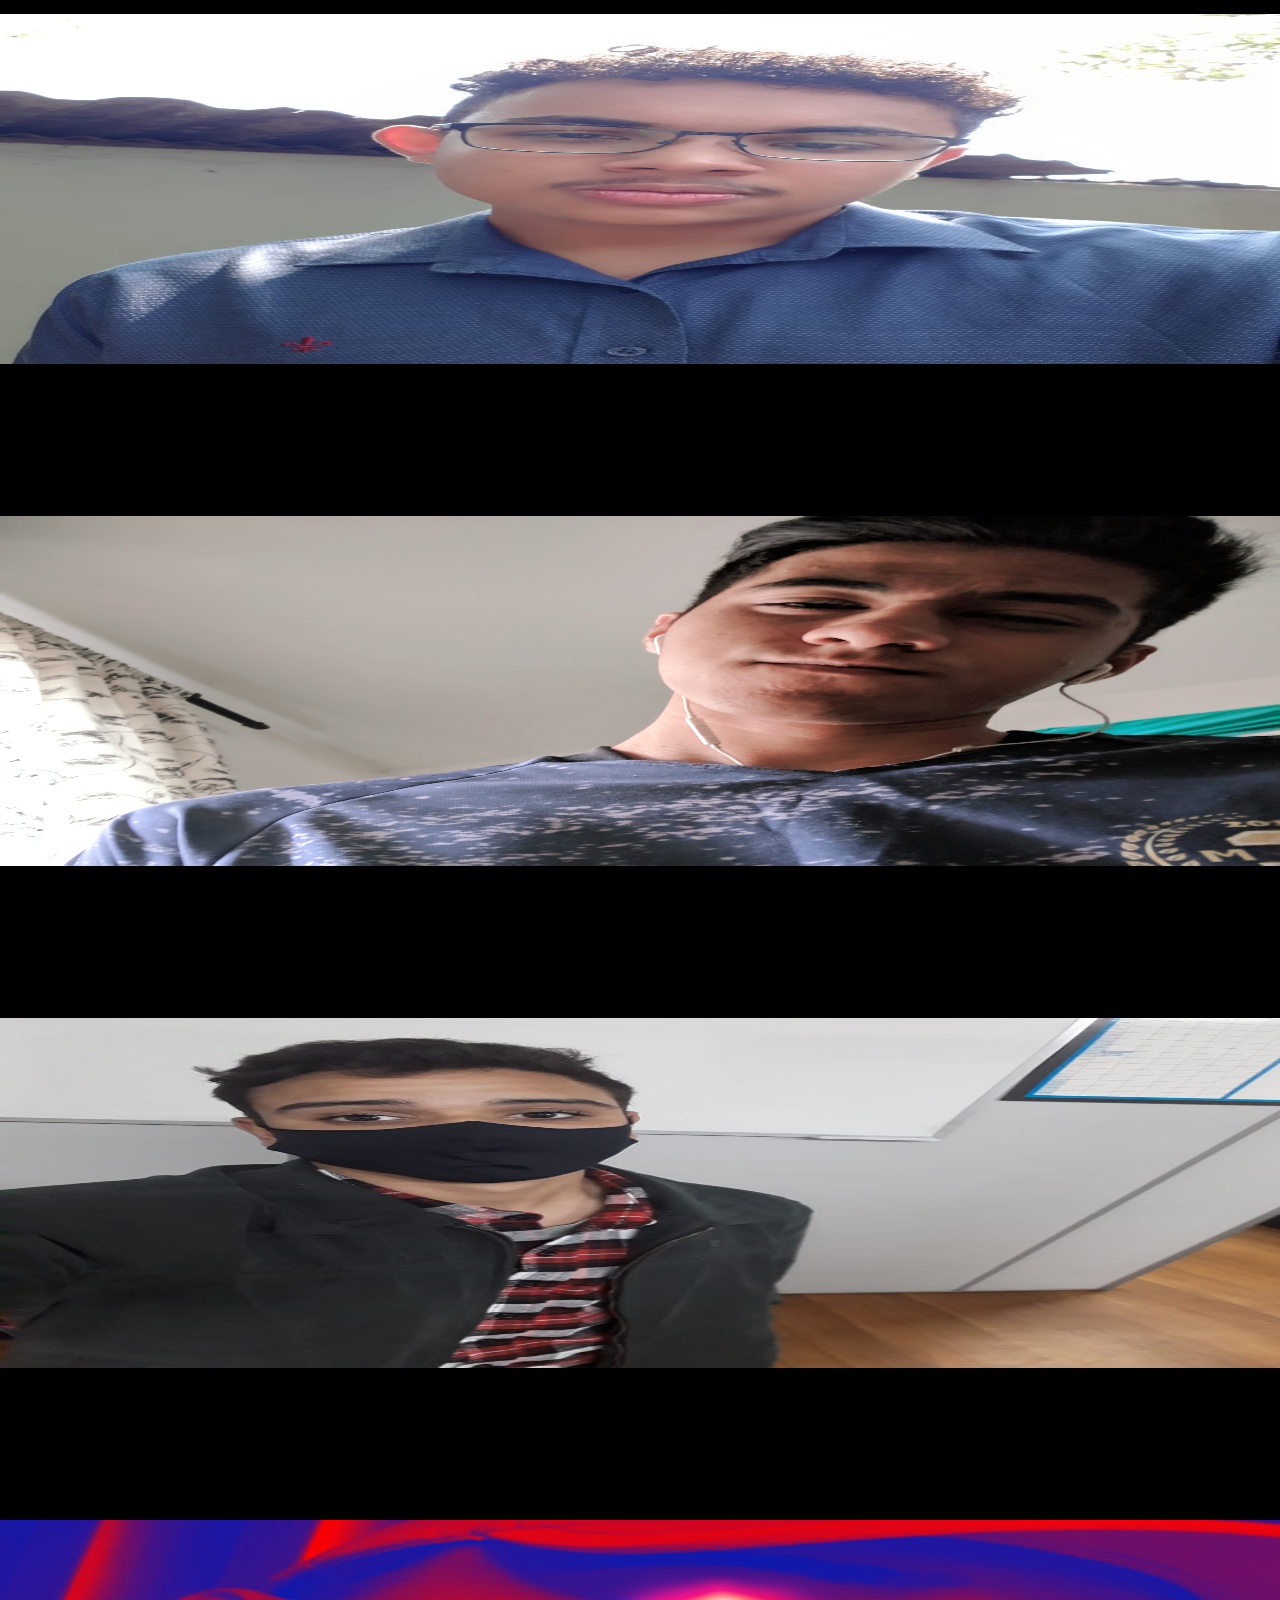
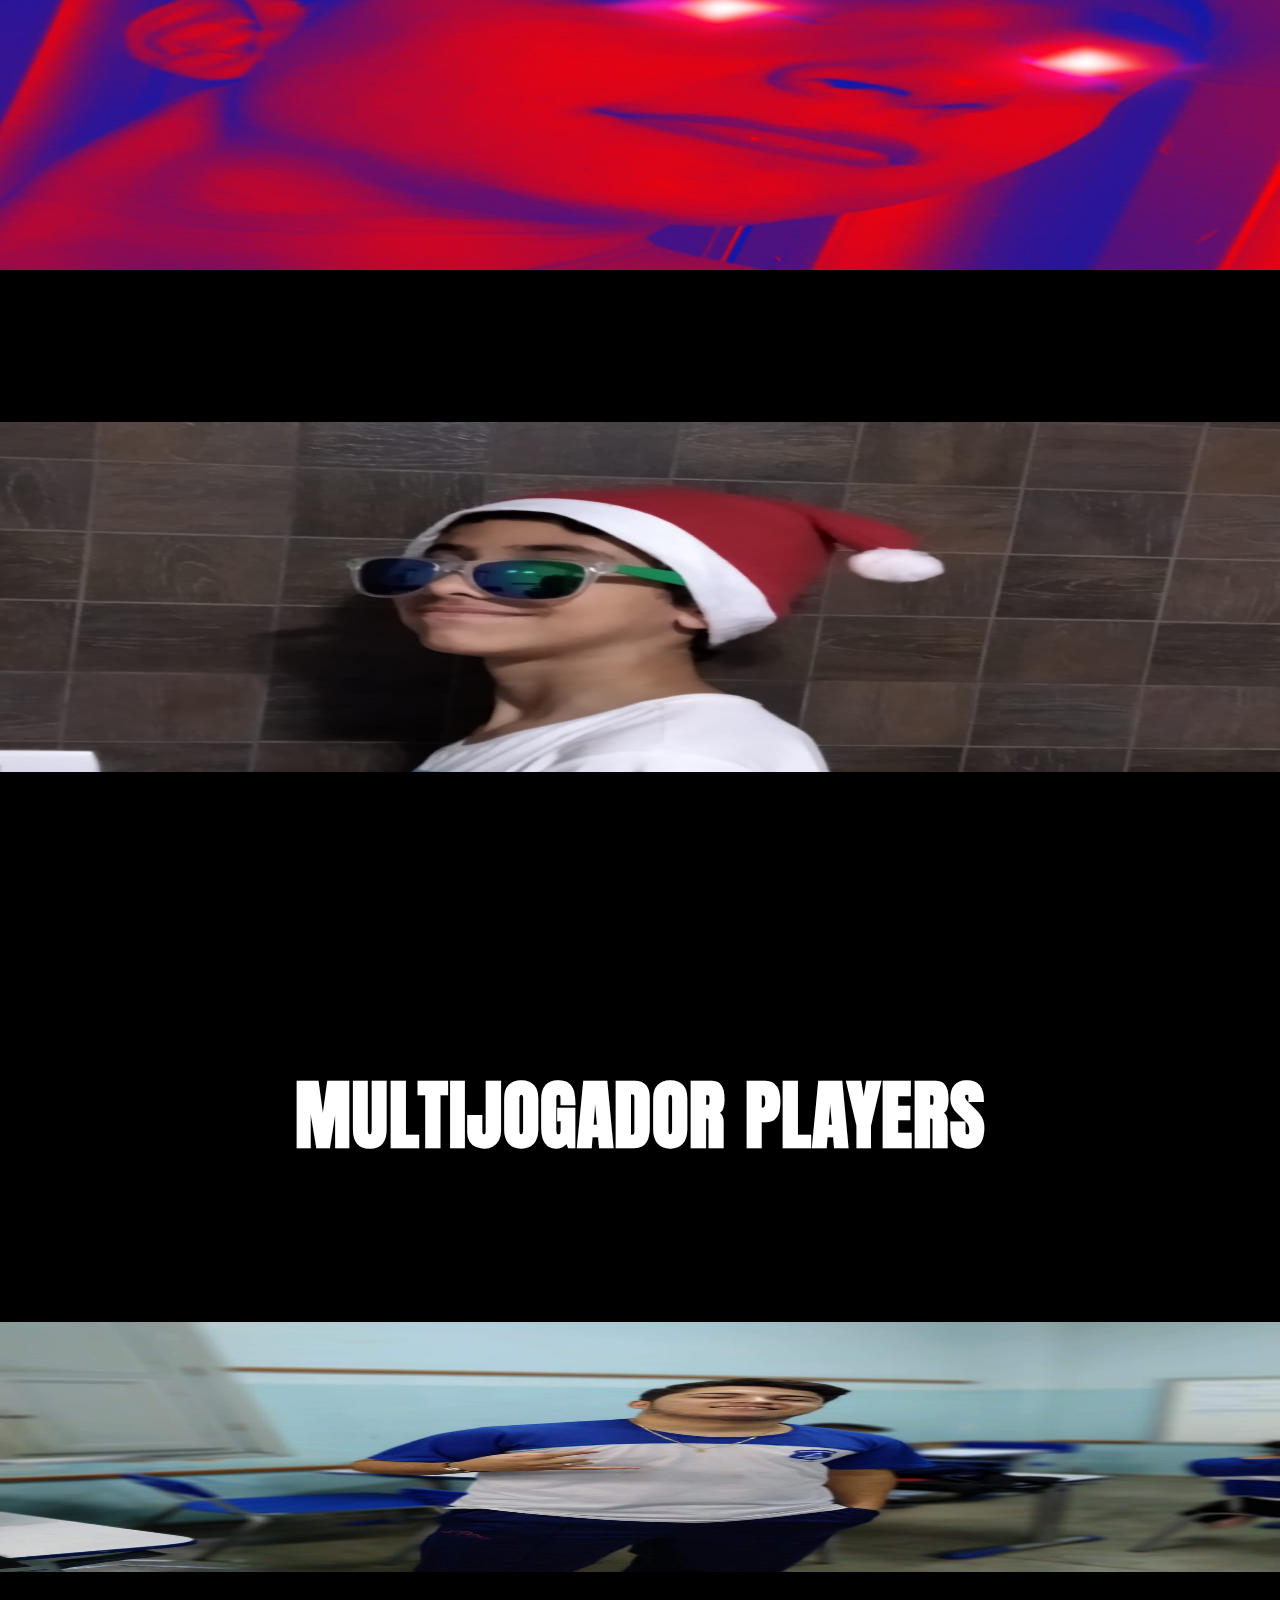
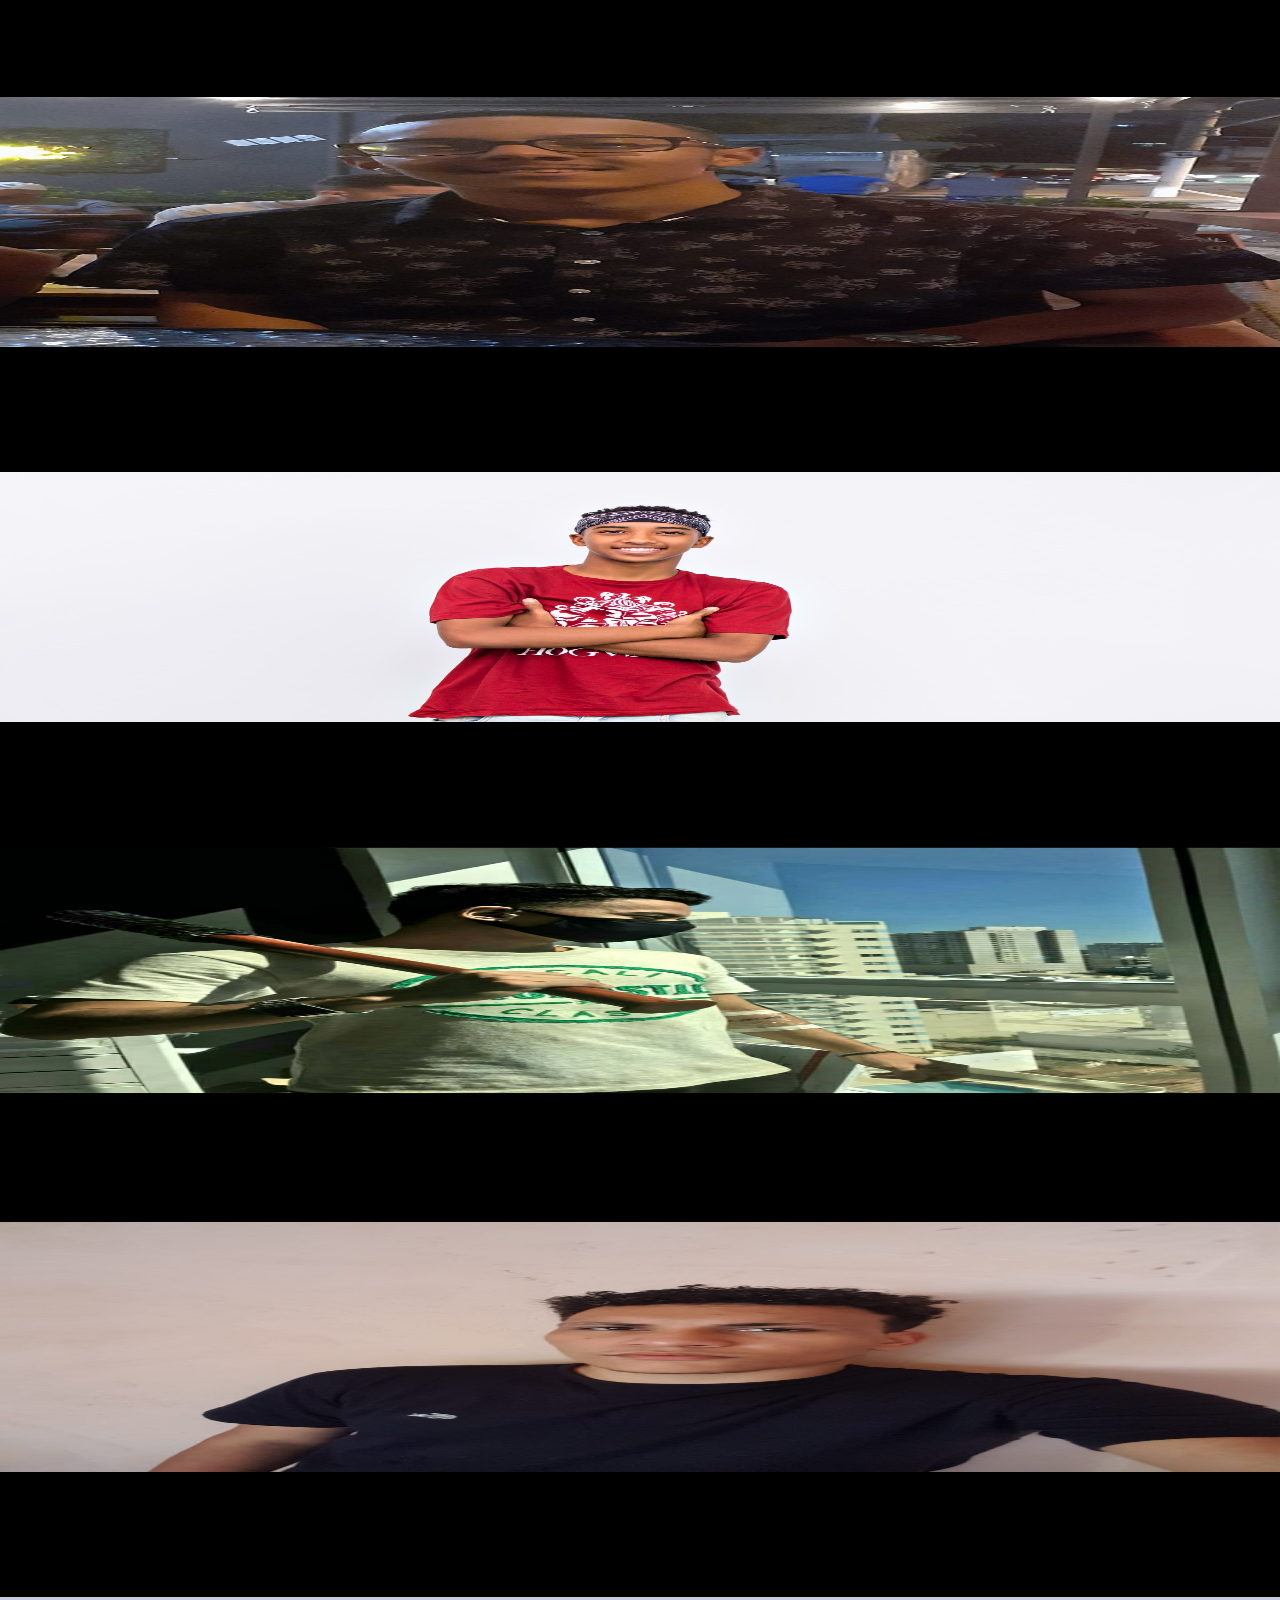
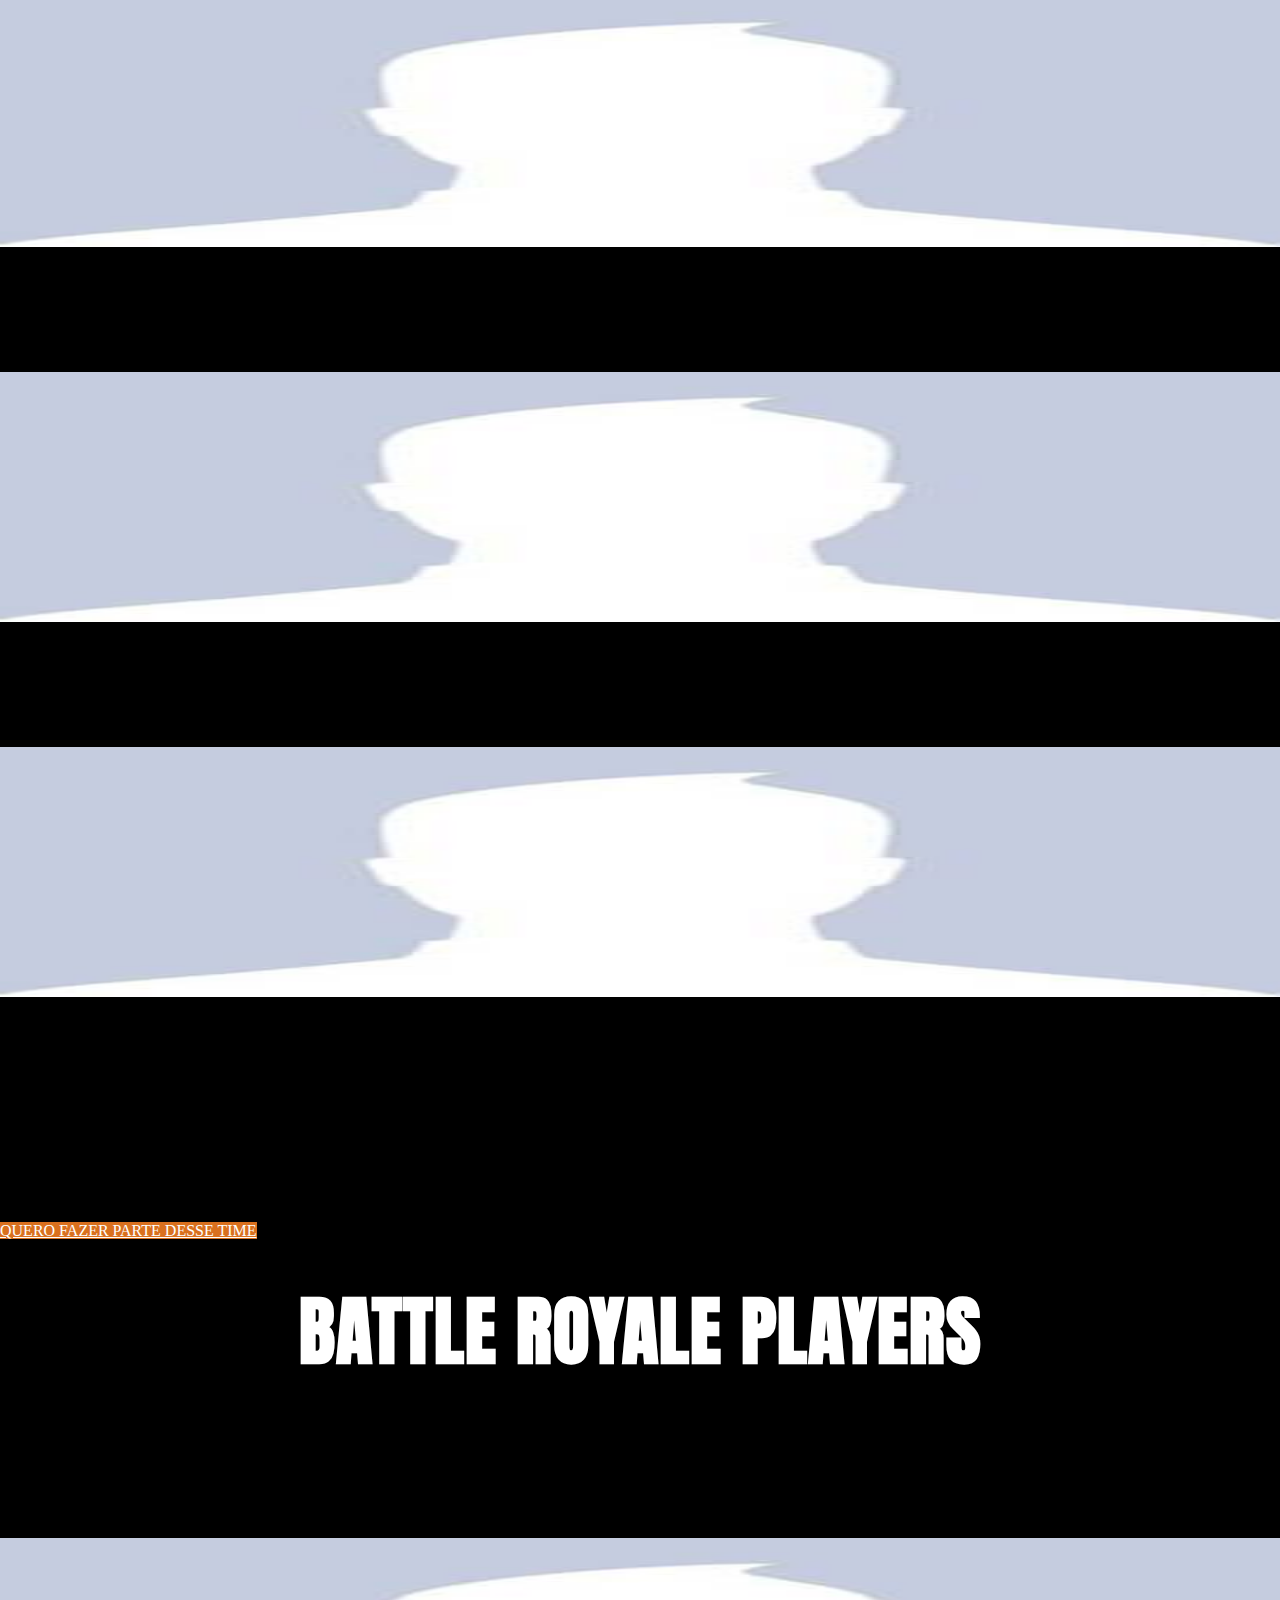
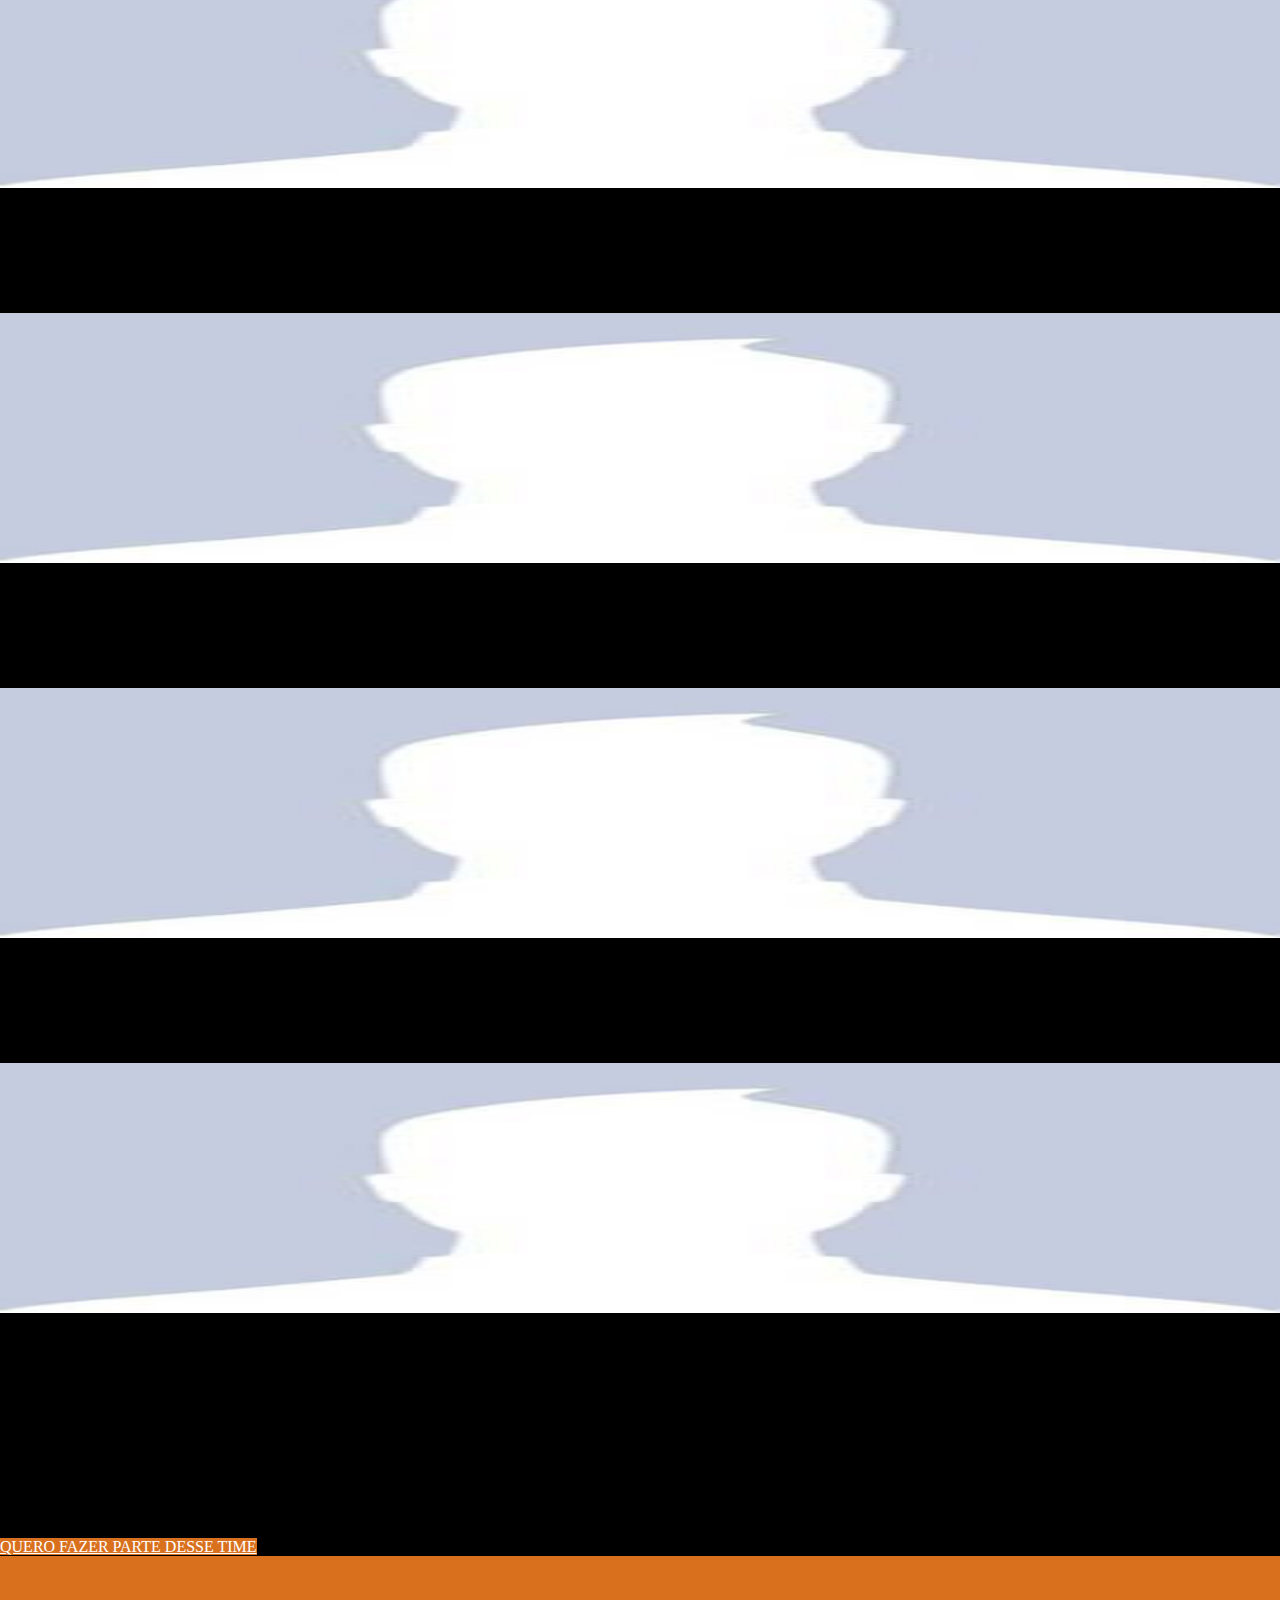
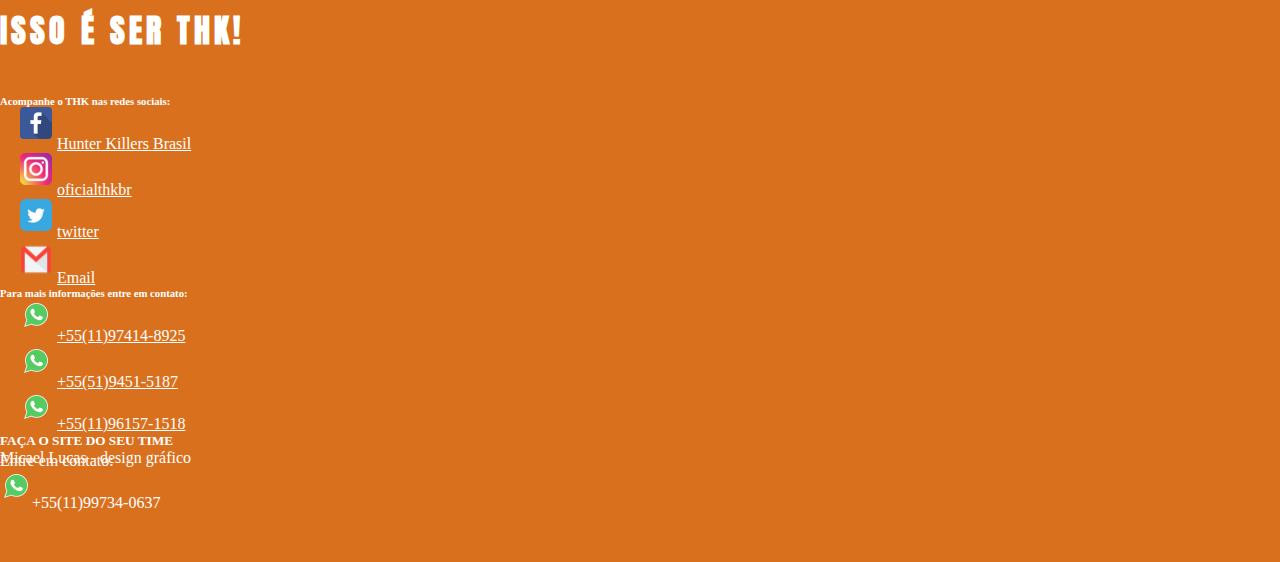
<file: Time.html>
<!DOCTYPE html>

<html lang="pt-br">

    <head>
        <!-- Meta tags Obrigatórias -->
        <meta charset="utf-8">
        <meta name="viewport" content="width=device-width, initial-scale=1, shrink-to-fit=no">
        <meta http-equiv="X-UA-Compatible" content="ie=edge">
        <!-- Bootstrap CSS -->
        <link rel="stylesheet" href="https://stackpath.bootstrapcdn.com/bootstrap/4.1.3/css/bootstrap.min.css" integrity="sha384-MCw98/SFnGE8fJT3GXwEOngsV7Zt27NXFoaoApmYm81iuXoPkFOJwJ8ERdknLPMO" crossorigin="anonymous">

        <link rel="stylesheet" type="text/css" href="style.css">

        <link href="https://fonts.googleapis.com/css2?family=Anton&display=swap" rel="stylesheet">
        <link href="https://fonts.googleapis.com/css2?family=Questrial&display=swap" rel="stylesheet">
        <link href="https://fonts.googleapis.com/css2?family=Open+Sans+Condensed:wght@300&display=swap" rel="stylesheet">

        <title>The Hunter Killers Brasil</title>
    </head>

    <body>
        
        <nav>
            
            <div class="logo">
                <h4>THE HUNTER KILLERS BRASIL</h4>
            </div>

            <ul class="nav-links">
                <li>
                    <a href="index.html">Home</a>
                </li>
                <li>
                    <a href="Time.html">Time</a>
                </li>
                <li>
                    <a href="Campeonatos.html">Campeonatos</a>
                </li>
                <li>
                    <a href="contatos.html">Recrutamento</a>
                </li>
            </ul>

            <div class="burger">
                <div class="line1"></div>
                <div class="line2"></div>
                <div class="line3"></div>
            </div>
        </nav>

        <script src="main.js"></script>

                <section class="upper-time">
                    <div class="conteiner"
                        style="background-image: url(images/cod.jpg); background-position: center; background-repeat: no-repeat; background-attachment: fixed;">
                    </div>>
                    <div class="text-align">
                        <h1 class="text-center" style="padding-top: 70px; padding-bottom: -20px; color: white; font-style: normal;   font-family: 'Anton', sans-serif; letter-spacing: 1px; font-size: 100px;">NOSSOS MEMBROS</h1>
                    </div>
                    <div class="container">
                        <div class="row">
                            <div class="col-xs-4 col-sm-12 col-md-12 col-lg-4">
                                <ul
                                    style="display: flex; text-decoration: none; text-align: center; list-style-type: none; justify-content: space-around; align-items: center; margin-top: 40px; margin-bottom: -40px;">
                                    <li>
                                        <h5><a class="btn btn-danger" style="width: 300px;color: white; background-color:#D9701E; border-color:#D9701E ;" href=#ADM>ADMINISTRADORES DO CLÃ</a></h5>
                                    </li>
                                </ul>
                            </div>
                            <div class="col-xs-4 col-sm-12 col-md-12 col-lg-4">
                                <ul
                                    style="display: flex; text-decoration: none; text-align: center; list-style-type: none; justify-content: space-around; align-items: center; margin-top: 40px; margin-bottom: -40px;">
                                    <li>
                                        <h5><a class="btn btn-danger" style="width: 300px;color: white; background-color:#D9701E; border-color:#D9701E ;" href=#MJ>MULTIJOGADOR PLAYERS</a></h5>
                                    </li>
                                </ul>
                            </div>
                            <div class="col-xs-4 col-sm-12 col-md-12 col-lg-4">
                                <ul
                                    style="display: flex; text-decoration: none; text-align: center; list-style-type: none; justify-content: space-around; align-items: center; margin-top: 40px; margin-bottom: -40px;">
                                    <li>
                                        <h5><a class="btn btn-danger" style="width: 300px;color: white; background-color:#D9701E; border-color:#D9701E ;" href=#BR>BATLLE ROYALE PLAYERS</a></h5>
                                    </li>
                                </ul>
                            </div>
                        </div>
                    </div>
                </section>


        <section id=ADM class="content-site">
            <div class="container">
                <h3 style="margin-bottom: 100px; text-align: center; color: white;  font-family: 'Anton', sans-serif; letter-spacing: 1px; font-size: 75px; margin-top: 90px;">ADMINISTRADORES DO CLÃ</h3>
                <div class="row">
                    

                    <div class="col-xs-4 col-sm-6 col-md-4 col-lg-4 ">
                        <div class="img-thumbnail border border-warning" style="margin-bottom: 20px;">
                            <img src="membros/ADMS/IMG-20200707-WA0040.jpg" width="100%" height="350">
                            <div class="caption">
                                <h4 style="font-weight: bold; text-justify: distribute; text-align: center;">THK_MARICOTAA</h4>
                                <p style="margin-top: -7px; text-align: center; font-size: large;">Mariana Rodrigues</p>
                                <div class="pessoas" style="text-align: center;">
                                    <h5 style="font-weight: normal;">Função no clã</h5>
                                    <p style="margin-top: -7px; font-weight: lighter;">Coordenação geral</p>
                                    <h5 style="font-weight: normal;">Foco no jogo</h5>
                                    <p style="margin-top: -7px; font-weight: lighter;">Multijogador</p>
                                    <h5 style="font-weight: normal;">Posição</h5>
                                    <p style="margin-top: -7px; font-weight: lighter;">Capitã</p>
                                </div>                                                      
                            </div>
                        </div>
                    </div>
                    


                    <div class="col-xs-4 col-sm-6 col-md-4 col-lg-4 ">
                        <div class="img-thumbnail border border-warning" style="margin-bottom: 20px;">
                            <img src="membros/ADMS/IMG-20200707-WA0044.jpg" width="100%" height="350">
                            <div class="caption">
                                <h4 style="font-weight: bold; text-justify: distribute; text-align: center;">THK_MARICOTAA</h4>
                                <p style="margin-top: -7px; text-align: center; font-size: large;">Bruno Costa</p>
                                <div class="pessoas" style="text-align: center;">
                                    <h5 style="font-weight: normal;">Função no clã</h5>
                                    <p style="margin-top: -7px; font-weight: lighter;">Recrutamento</p>
                                    <h5 style="font-weight: normal;">Foco no jogo</h5>
                                    <p style="margin-top: -7px; font-weight: lighter;">Multijogador</p>
                                    <h5 style="font-weight: normal;">Posição</h5>
                                    <p style="margin-top: -7px; font-weight: lighter;">Support</p>
                                </div>                                                      
                            </div>
                        </div>
                    </div>
                    


                    <div class="col-xs-4 col-sm-6 col-md-4 col-lg-4 ">
                        <div class="img-thumbnail border border-warning" style="margin-bottom: 20px;">
                            <img src="membros/ADMS/IMG_20191130_231000.jpg" width="100%" height="350">
                            <div class="caption">
                                <h4 style="font-weight: bold; text-justify: distribute; text-align: center;">THK_Micas</h4>
                                <p style="margin-top: -7px; text-align: center; font-size: large;">Micael Lucas</p>
                                <div class="pessoas" style="text-align: center;">
                                    <h5 style="font-weight: normal;">Função no clã</h5>
                                    <p style="margin-top: -7px; font-weight: lighter;">Designer</p>
                                    <h5 style="font-weight: normal;">Foco no jogo</h5>
                                    <p style="margin-top: -7px; font-weight: lighter;">Multijogador</p>
                                    <h5 style="font-weight: normal;">Posição</h5>
                                    <p style="margin-top: -7px; font-weight: lighter;">Support</p>
                                </div>                                                      
                            </div>
                        </div>
                    </div>



                    <div class="col-xs-4 col-sm-6 col-md-4 col-lg-4 ">
                        <div class="img-thumbnail border border-warning" style="margin-bottom: 20px;">
                            <img src="membros/ADMS/IMG-20200706-WA0076.jpg" width="100%" height="350">
                            <div class="caption">
                                <h4 style="font-weight: bold; text-justify: distribute; text-align: center;">THK_Tigas</h4>
                                <p style="margin-top: -7px; text-align: center; font-size: large;">Kauã Santana</p>
                                <div class="pessoas" style="text-align: center;">
                                    <h5 style="font-weight: normal;">Função no clã</h5>
                                    <p style="margin-top: -7px; font-weight: lighter;">Coordenação geral/recrutamento</p>
                                    <h5 style="font-weight: normal;">Foco no jogo</h5>
                                    <p style="margin-top: -7px; font-weight: lighter;">Multijogador</p>
                                    <h5 style="font-weight: normal;">Posição</h5>
                                    <p style="margin-top: -7px; font-weight: lighter;">Support/Entry</p>
                                </div>                                                      
                            </div>
                        </div>
                    </div>



                    <div class="col-xs-4 col-sm-6 col-md-4 col-lg-4 ">
                        <div class="img-thumbnail border border-warning" style="margin-bottom: 20px;" >
                            <img src="membros/ADMS/IMG-20200706-WA0074.jpg" width="100%" height="350">
                            <div class="caption">
                                <h4 style="font-weight: bold; text-justify: distribute; text-align: center;">THK_Calanginho</h4>
                                <p style="margin-top: -7px; text-align: center; font-size: large;">Ruan xxxx</p>
                                <div class="pessoas" style="text-align: center;">
                                    <h5 style="font-weight: normal;">Função no clã</h5>
                                    <p style="margin-top: -7px; font-weight: lighter;">Recrutamento</p>
                                    <h5 style="font-weight: normal;">Foco no jogo</h5>
                                    <p style="margin-top: -7px; font-weight: lighter;">Multijogador</p>
                                    <h5 style="font-weight: normal;">Posição</h5>
                                    <p style="margin-top: -7px; font-weight: lighter;">Support/Sniper</p>
                                </div>                                                      
                            </div>
                        </div>
                    </div>



                    <div class="col-xs-4 col-sm-6 col-md-4 col-lg-4 ">
                        <div class="img-thumbnail border border-warning" style="margin-bottom: 20px;" >
                            <img src="membros/ADMS/IMG-20200707-WA0045.jpg" width="100%" height="350">
                            <div class="caption">
                                <h4 style="font-weight: bold; text-justify: distribute; text-align: center;">THK_RY4NLucas</h4>
                                <p style="margin-top: -7px; text-align: center; font-size: large;">Ryan Lucas</p>
                                <div class="pessoas" style="text-align: center;">
                                    <h5 style="font-weight: normal;">Função no clã</h5>
                                    <p style="margin-top: -7px; font-weight: lighter;">Recrutamento</p>
                                    <h5 style="font-weight: normal;">Foco no jogo</h5>
                                    <p style="margin-top: -7px; font-weight: lighter;">Multijogador</p>
                                    <h5 style="font-weight: normal;">Posição</h5>
                                    <p style="margin-top: -7px; font-weight: lighter;">Sniper</p>
                                </div>                                                      
                            </div>
                        </div>
                    </div>


        </section>




        <section id=MJ class="content-site">
            <div class="container">
                <h3 style="margin-bottom: 150px; text-align: center; margin-top: -65px;color: white;  font-family: 'Anton', sans-serif; letter-spacing: 1px; font-size: 75px;">MULTIJOGADOR PLAYERS</h3>
                <div class="row">
                    
                    
                    <div class="col-xs-3 col-sm-6 col-md-4 col-lg-3">
                        <div class="img-thumbnail border border-warning" style="margin-bottom: 20px;">
                            <img src="membros/MJ/IMG-20200706-WA0084.jpg" width="100%" height="250">
                            <div class="caption text-center">
                                <h4 style="font-weight: bold; text-justify: distribute; text-align: center;">THK_DG</h4>
                                <p style="margin-top: -7px; text-align: center; font-size: large;">xxxx</p>
                                <div class="pessoas" style="text-align: center;">
                                    <h5 style="font-weight: normal;">Foco no jogo</h5>
                                    <p style="margin-top: -7px; font-weight: lighter;">Competitivo</p>
                                    <h5 style="font-weight: normal;">Posição</h5>
                                    <p style="margin-top: -7px; font-weight: lighter;">Entry</p>
                                </div>                                                      
                            </div>
                        </div>
                    </div>



                    <div class="col-xs-3 col-sm-6 col-md-4 col-lg-3">
                        <div class="img-thumbnail border border-warning" style="margin-bottom: 20px;">
                            <img src="membros/MJ/IMG-20200706-WA0085.jpg" width="100%" height="250">
                            <div class="caption text-center">
                                <h4 style="font-weight: bold; text-justify: distribute; text-align: center;">THK_MaarcOs</h4>
                                <p style="margin-top: -7px; text-align: center; font-size: large;">Marcos xxxx</p>
                                <div class="pessoas" style="text-align: center;">
                                    <h5 style="font-weight: normal;">Foco no jogo</h5>
                                    <p style="margin-top: -7px; font-weight: lighter;">Competitivo</p>
                                    <h5 style="font-weight: normal;">Posição</h5>
                                    <p style="margin-top: -7px; font-weight: lighter;">Support</p>
                                </div>                                                      
                            </div>
                        </div>
                    </div>



                   <div class="col-xs-3 col-sm-6 col-md-4 col-lg-3">
                        <div class="img-thumbnail border border-warning" style="margin-bottom: 20px;">
                            <img src="membros/MJ/IMG-20200707-WA0015.jpg" width="100%" height="250">
                            <div class="caption text-center">
                                <h4 style="font-weight: bold; text-justify: distribute; text-align: center;">THK_Bicalho</h4>
                                <p style="margin-top: -7px; text-align: center; font-size: large;">xxxx</p>
                                <div class="pessoas" style="text-align: center;">
                                    <h5 style="font-weight: normal;">Foco no jogo</h5>
                                    <p style="margin-top: -7px; font-weight: lighter;">Competitivo</p>
                                    <h5 style="font-weight: normal;">Posição</h5>
                                    <p style="margin-top: -7px; font-weight: lighter;">Entry</p>
                                </div>                                                      
                            </div>
                        </div>
                    </div>



                   <div class="col-xs-3 col-sm-6 col-md-4 col-lg-3">
                        <div class="img-thumbnail border border-warning" style="margin-bottom: 20px;">
                            <img src="membros/MJ/IMG-20200707-WA0041.jpg" width="100%" height="250">
                            <div class="caption text-center">
                                <h4 style="font-weight: bold; text-justify: distribute; text-align: center;">THK_Salvatore</h4>
                                <p style="margin-top: -7px; text-align: center; font-size: large;">xxxx</p>
                                <div class="pessoas" style="text-align: center;">
                                    <h5 style="font-weight: normal;">Foco no jogo</h5>
                                    <p style="margin-top: -7px; font-weight: lighter;">Competitivo</p>
                                    <h5 style="font-weight: normal;">Posição</h5>
                                    <p style="margin-top: -7px; font-weight: lighter;">Support/Entry</p>
                                </div>                                                      
                            </div>
                        </div>
                    </div>



                    <div class="col-xs-3 col-sm-6 col-md-4 col-lg-3">
                        <div class="img-thumbnail border border-warning" style="margin-bottom: 20px;">
                            <img src="membros/MJ/IMG-20200707-WA0043.jpg" width="100%" height="250">
                            <div class="caption text-center">
                                <h4 style="font-weight: bold; text-justify: distribute; text-align: center;">THK_zWevertoN</h4>
                                <p style="margin-top: -7px; text-align: center; font-size: large;">Weverton</p>
                                <div class="pessoas" style="text-align: center;">
                                    <h5 style="font-weight: normal;">Foco no jogo</h5>
                                    <p style="margin-top: -7px; font-weight: lighter;">Competitivo</p>
                                    <h5 style="font-weight: normal;">Posição</h5>
                                    <p style="margin-top: -7px; font-weight: lighter;">Support/Entry</p>
                                </div>                                                      
                            </div>
                        </div>
                    </div>



                    <div class="col-xs-3 col-sm-6 col-md-4 col-lg-3">
                        <div class="img-thumbnail border border-warning" style="margin-bottom: 20px;">
                            <img src="images/perfil-anonimo.jpg" width="100%" height="250">
                            <div class="caption text-center">
                                <h4 style="font-weight: bold; text-justify: distribute; text-align: center;">THK_xxxx</h4>
                                <p style="margin-top: -7px; text-align: center; font-size: large;">xxxx</p>
                                <div class="pessoas" style="text-align: center;">
                                    <h5 style="font-weight: normal;">Foco no jogo</h5>
                                    <p style="margin-top: -7px; font-weight: lighter;">xxxx</p>
                                    <h5 style="font-weight: normal;">Posição</h5>
                                    <p style="margin-top: -7px; font-weight: lighter;">xxxx</p>
                                </div>                                                      
                            </div>
                        </div>
                    </div>
                    


                    <div class="col-xs-3 col-sm-6 col-md-4 col-lg-3">
                        <div class="img-thumbnail border border-warning" style="margin-bottom: 20px;">
                            <img src="images/perfil-anonimo.jpg" width="100%" height="250">
                            <div class="caption text-center">
                                <h4 style="font-weight: bold; text-justify: distribute; text-align: center;">THK_xxxx</h4>
                                <p style="margin-top: -7px; text-align: center; font-size: large;">xxxx</p>
                                <div class="pessoas" style="text-align: center;">
                                    <h5 style="font-weight: normal;">Foco no jogo</h5>
                                    <p style="margin-top: -7px; font-weight: lighter;">xxxx</p>
                                    <h5 style="font-weight: normal;">Posição</h5>
                                    <p style="margin-top: -7px; font-weight: lighter;">xxxx</p>
                                </div>                                                      
                            </div>
                        </div>
                    </div>



                    <div class="col-xs-3 col-sm-6 col-md-4 col-lg-3">
                        <div class="img-thumbnail border border-warning" style="margin-bottom: 20px;">
                            <img src="images/perfil-anonimo.jpg" width="100%" height="250">
                            <div class="caption text-center">
                                <h4 style="font-weight: bold; text-justify: distribute; text-align: center;">THK_xxxx</h4>
                                <p style="margin-top: -7px; text-align: center; font-size: large;">xxxx</p>
                                <div class="pessoas" style="text-align: center;">
                                    <h5 style="font-weight: normal;">Foco no jogo</h5>
                                    <p style="margin-top: -7px; font-weight: lighter;">xxxx</p>
                                    <h5 style="font-weight: normal;">Posição</h5>
                                    <p style="margin-top: -7px; font-weight: lighter;">xxxx</p>
                                </div>                                                      
                            </div>
                        </div>
                    </div>


        </section>

        <div class="container">
            <div class="text-center">
                <a href="contatos.html" class="btn btn-danger" style="margin-bottom: 100px; width: 300px;color: white; background-color:#D9701E; border-color:#D9701E ;">QUERO FAZER PARTE DESSE TIME</a>
            </div>
        </div>

        <section id=BR class="content-site">
            <div class="container">
                <h3 style="margin-bottom: 150px; text-align: center;margin-top: -65px;color: white; font-family: 'Anton', sans-serif; letter-spacing: 1px; font-size: 75px;">BATTLE ROYALE PLAYERS</h3>
                <div class="row">
                    
                    
                    <div class="col-xs-3 col-sm-6 col-md-4 col-lg-3">
                        <div class="img-thumbnail border border-warning" style="margin-bottom: 20px;">
                            <img src="images/perfil-anonimo.jpg" width="100%" height="250">
                            <div class="caption text-center">
                                <h4 style="font-weight: bold; text-justify: distribute; text-align: center;">THK_Você</h4>
                                <p style="margin-top: -7px; text-align: center; font-size: large;">Seja um membro do THK Battle royale</p>
                                <div class="pessoas" style="text-align: center;">
                                    <h5 style="font-weight: normal;">Foco no jogo</h5>
                                    <p style="margin-top: -7px; font-weight: lighter;">Competitivo ou Casual</p>
                                    <h5 style="font-weight: normal;">Habilidade de Operador</h5>
                                    <p style="margin-top: -7px; font-weight: lighter;">xxxxxxx</p>
                                </div>                                                      
                            </div>
                        </div>
                    </div>


                    <div class="col-xs-3 col-sm-6 col-md-4 col-lg-3">
                        <div class="img-thumbnail border border-warning" style="margin-bottom: 20px;">
                            <img src="images/perfil-anonimo.jpg" width="100%" height="250">
                            <div class="caption text-center">
                                <h4 style="font-weight: bold; text-justify: distribute; text-align: center;">THK_Você</h4>
                                <p style="margin-top: -7px; text-align: center; font-size: large;">Seja um membro do THK Battle royale</p>
                                <div class="pessoas" style="text-align: center;">
                                    <h5 style="font-weight: normal;">Foco no jogo</h5>
                                    <p style="margin-top: -7px; font-weight: lighter;">Competitivo ou Casual</p>
                                    <h5 style="font-weight: normal;">Habilidade de Operador</h5>
                                    <p style="margin-top: -7px; font-weight: lighter;">xxxxxxx</p>
                                </div>                                                      
                            </div>
                        </div>
                    </div>


                    <div class="col-xs-3 col-sm-6 col-md-4 col-lg-3">
                        <div class="img-thumbnail border border-warning" style="margin-bottom: 20px;">
                            <img src="images/perfil-anonimo.jpg" width="100%" height="250">
                            <div class="caption text-center">
                                <h4 style="font-weight: bold; text-justify: distribute; text-align: center;">THK_Você</h4>
                                <p style="margin-top: -7px; text-align: center; font-size: large;">Seja um membro do THK Battle royale</p>
                                <div class="pessoas" style="text-align: center;">
                                    <h5 style="font-weight: normal;">Foco no jogo</h5>
                                    <p style="margin-top: -7px; font-weight: lighter;">Competitivo ou Casual</p>
                                    <h5 style="font-weight: normal;">Habilidade de Operador</h5>
                                    <p style="margin-top: -7px; font-weight: lighter;">xxxxxxx</p>
                                </div>                                                      
                            </div>
                        </div>
                    </div>


                    <div class="col-xs-3 col-sm-6 col-md-4 col-lg-3">
                        <div class="img-thumbnail border border-warning" style="margin-bottom: 20px;">
                            <img src="images/perfil-anonimo.jpg" width="100%" height="250">
                            <div class="caption text-center">
                                <h4 style="font-weight: bold; text-justify: distribute; text-align: center;">THK_Você</h4>
                                <p style="margin-top: -7px; text-align: center; font-size: large;">Seja um membro do THK Battle royale</p>
                                <div class="pessoas" style="text-align: center;">
                                    <h5 style="font-weight: normal;">Foco no jogo</h5>
                                    <p style="margin-top: -7px; font-weight: lighter;">Competitivo ou Casual</p>
                                    <h5 style="font-weight: normal;">Habilidade de Operador</h5>
                                    <p style="margin-top: -7px; font-weight: lighter;">xxxxxxx</p>
                                </div>                                                      
                            </div>
                        </div>
                    </div>


        </section>

        <div class="container">
            <div class="text-center">
                <a href="contatos.html" class="btn btn-danger" style="margin-bottom: 100px; width: 300px;color: white; background-color:#D9701E; border-color:#D9701E ;">QUERO FAZER PARTE DESSE TIME</a>
            </div>
        </div>

        <section class="footer-site" style="background-color: #D9701E;">
            <div class="container">
                <div class="row">
                    <div class="col-xs-12 col-sm-12 col-md-12 col-lg-12 ">
                        <h1 class="text-center" style="margin-bottom: 40px; font-family: 'Anton', sans-serif; letter-spacing: 4px;">ISSO É SER THK!</h1>
                    </div>
                </div>
                <div class="row">
                    <div class="col-xs-4 col-sm-4 col-md-4 col-lg-4">
                        <h6>Acompanhe o THK nas redes sociais:</h6>
                        <div>
                            <a href="https://www.facebook.com/Hunter-Killers-Brasil-102956891313825" target="blank" style="margin-left: 20px;"><img src="images/facebook_icon-icons.com_53612.png" style="margin-right: 5px; padding-bottom: 10px;">Hunter Killers Brasil</a>
                        </div>
                        <div>
                            <a href="https://www.instagram.com/oficialthkbr/" target="blank" style="margin-left: 20px;"><img src="images/iconfinder-social-media-applications-3instagram-4102579_113804.png" style="margin-right: 5px; padding-bottom: 10px;">oficialthkbr</a>
                        </div>       
                        <div>
                            <a href="#" style="margin-left: 20px;"><img src="images/1491579583-yumminkysocialmedia02_83111.png" style="margin-right: 5px; padding-bottom: 6px;">twitter</a>
                        </div>     
                        <div>
                            <a href="#" style="margin-left: 20px;"><img src="images/4202011emailgmaillogomailsocialsocialmedia-115677_115624.png" width="32px" height="37px" style="margin-right: 5px; margin-bottom: 5px;">Email</a>
                        </div> 
                    </div>        
                    <div class="col-xs-4 col-sm-4 col-md-4 col-lg-4">
                        <h6>Para mais informações entre em contato:</h6>
                        <div>
                            <a href="#" style="margin-left: 20px;"><img src="images/Whatsapp_icon-icons.com_66931.png" style="margin-right: 5px; padding-bottom: 10px;">+55(11)97414-8925</a>
                        </div>
                        <div>
                            <a href="#" style="margin-left: 20px;"><img src="images/Whatsapp_icon-icons.com_66931.png" style="margin-right: 5px; padding-bottom: 10px;">+55(51)9451-5187</a>
                        </div>       
                        <div>
                            <p><a href="#" style="margin-left: 20px;"><img src="images/Whatsapp_icon-icons.com_66931.png" style="margin-right: 5px; padding-bottom: 6px;">+55(11)96157-1518</a></p>
                        </div>     
                    </div>
                    <div class="col-xs-4 col-sm-4 col-md-4 col-lg-4"> 
                        <h5 class="text-center">FAÇA O SITE DO SEU TIME</h5>
                        <p class="text-center">Micael Lucas - design gráfico</p>
                        <p class="text-center" style="margin-top: -15px;">Entre em contato:</p>
                        <p class="text-center"><a class="text-center" style="text-align: center;"><img src="images/Whatsapp_icon-icons.com_66931.png" style="padding-bottom: 6px;">+55(11)99734-0637</a></p>   
                </div>
            </div>
        </section>
    </body>


</html>
</file>
<file: style.css>
*{
    margin: 0px;
    padding: 0px;
    box-sizing: border-box;
}

body{
    background-color: black;
}

nav{
    display: flex;
    justify-content: space-around;
    align-items: center;
    min-height: 8vh;
    background-color: #D9701E;
    color: black;
    font-family: 'Anton', sans-serif;
    padding-top: 5px;
}

.logo{
    color: white;
    letter-spacing: 1px;
    font-size: 2px;
}


.header-site a{
    background-color: #D9701E;
    border-color:#D36E1B;
    border-style: double;
}

.nav-links{
    display: flex;
    justify-content: space-around;
    width: 30%;
    padding-top: 5px;
}

.nav-links li{
    list-style: none;
}

.nav-links a{
    color: white;
    text-decoration: none;
    letter-spacing: 1px;
    font-size: 14px;
}

.burger{
    display: none;
    cursor: pointer;
}

.burger div{
    width: 23px;
    height: 3px;
    background-color: white ;
    margin-bottom: 4px;
}

@media screen and (max-width:1024px){
    .nav-links{
        width: 50%;
    }
}

@media screen and (max-width:768px){
    body{
        overflow-x: hidden;
    }
    
    .nav-links{
        position: absolute;
        right: 0px;
        height: 92vh;
        top: 8vh;
        background-color: #D9701E;
        display: flex;
        flex-direction: column;
        align-items: center;
        width: 50%;
        transform: translateX(100%);
        transition: transform 0.5s ease-in;
        z-index: 1;
        opacity: 97%;
        overflow-x: hidden;
    }

    .nav-links li{
        opacity: 0;
    }
    .burger{
        display: block;
    }
}

.nav-active{
    transform: translateX(0%);
}

@keyframes navLinkFade{
    from{
        opacity: 0;
        transform: translateX(50px);
    }
    to{
        opacity: 1;
        transform: translateX(0px);
    }
}

.toggle .line1{
    transform: rotate(-45deg) translate(-5px,5px);
}
.toggle .line2{
    opacity: 0;
}
.toggle .line3{
    transform: rotate(45deg) translate(-5px,-5px);
}

.header-site{
    background-image: url(images/LEAO.jpg);
    background-position: center;
    background-repeat: no-repeat;
    background-size: cover;
    background-attachment: fixed;
    color:white;
    padding-top: 300px;
    padding-bottom: 300px;
    z-index: 2;
}

.header-site h1{
    font-family:'Anton', sans-serif;
    letter-spacing: 2px;
    font-size: 60px;
}

.content-site{
    padding-top: 100px;
    padding-bottom: 100px;
}

.content-site img{
    margin-bottom: 15px;
}

.content-site h1{
    color: #D9701E;
    font-family:'Anton', sans-serif;
}

.content-site p .text-center{
    color: white;
    font-family: 'Questrial', sans-serif;;
}

.img-site{
    background-image: url(images/cod.jpg);
    background-position: center top;
    background-repeat: no-repeat;
    background-size: cover;
    background-attachment: fixed;
    color: black;
    padding-top: 300px;
    padding-bottom: 300px;
    border-image-width: 100%;
}

.footer-site{
    padding-top: 50px;
    color: white;
    padding-bottom: 50px;
}

.content-site .img-thumbnail .border{
    padding-top: 20px;
    border-color:black;
    border-width: 5px;
}



.footer-site a{
    cursor: pointer;
    text-emphasis: none;
    color: white;
}

.img-site h1{
    font-family: 'Anton', sans-serif;
    color: white;
}

.img-site a{
    background-color: #D9701E;
    border-color:#D36E1B;
}

.upper-time{
    background-image: url(images/COD-Mobile-Temporada-8.jpg);
    background-position: center top;
    background-repeat: no-repeat;
    background-size: cover;
    background-attachment: fixed;
    color:white;
    padding-top: 100px;
    padding-bottom: 250px;
    border-image-width: 100%;
    z-index: 2;
}

.fundo-camps {
    background-image: url(images/3682483-codm4.png);
    background-position: center top;
    background-repeat: no-repeat;
    background-size: cover;
    background-attachment: fixed;
    color:white;
    padding-top: 100px;
    padding-bottom: 150px;
    border-image-width: 100%;
    z-index: 2;
}

@media screen and (max-width:768px){
    #carousel .img{
        width: 50%;
        height: 50%;
    }
}
</file>
